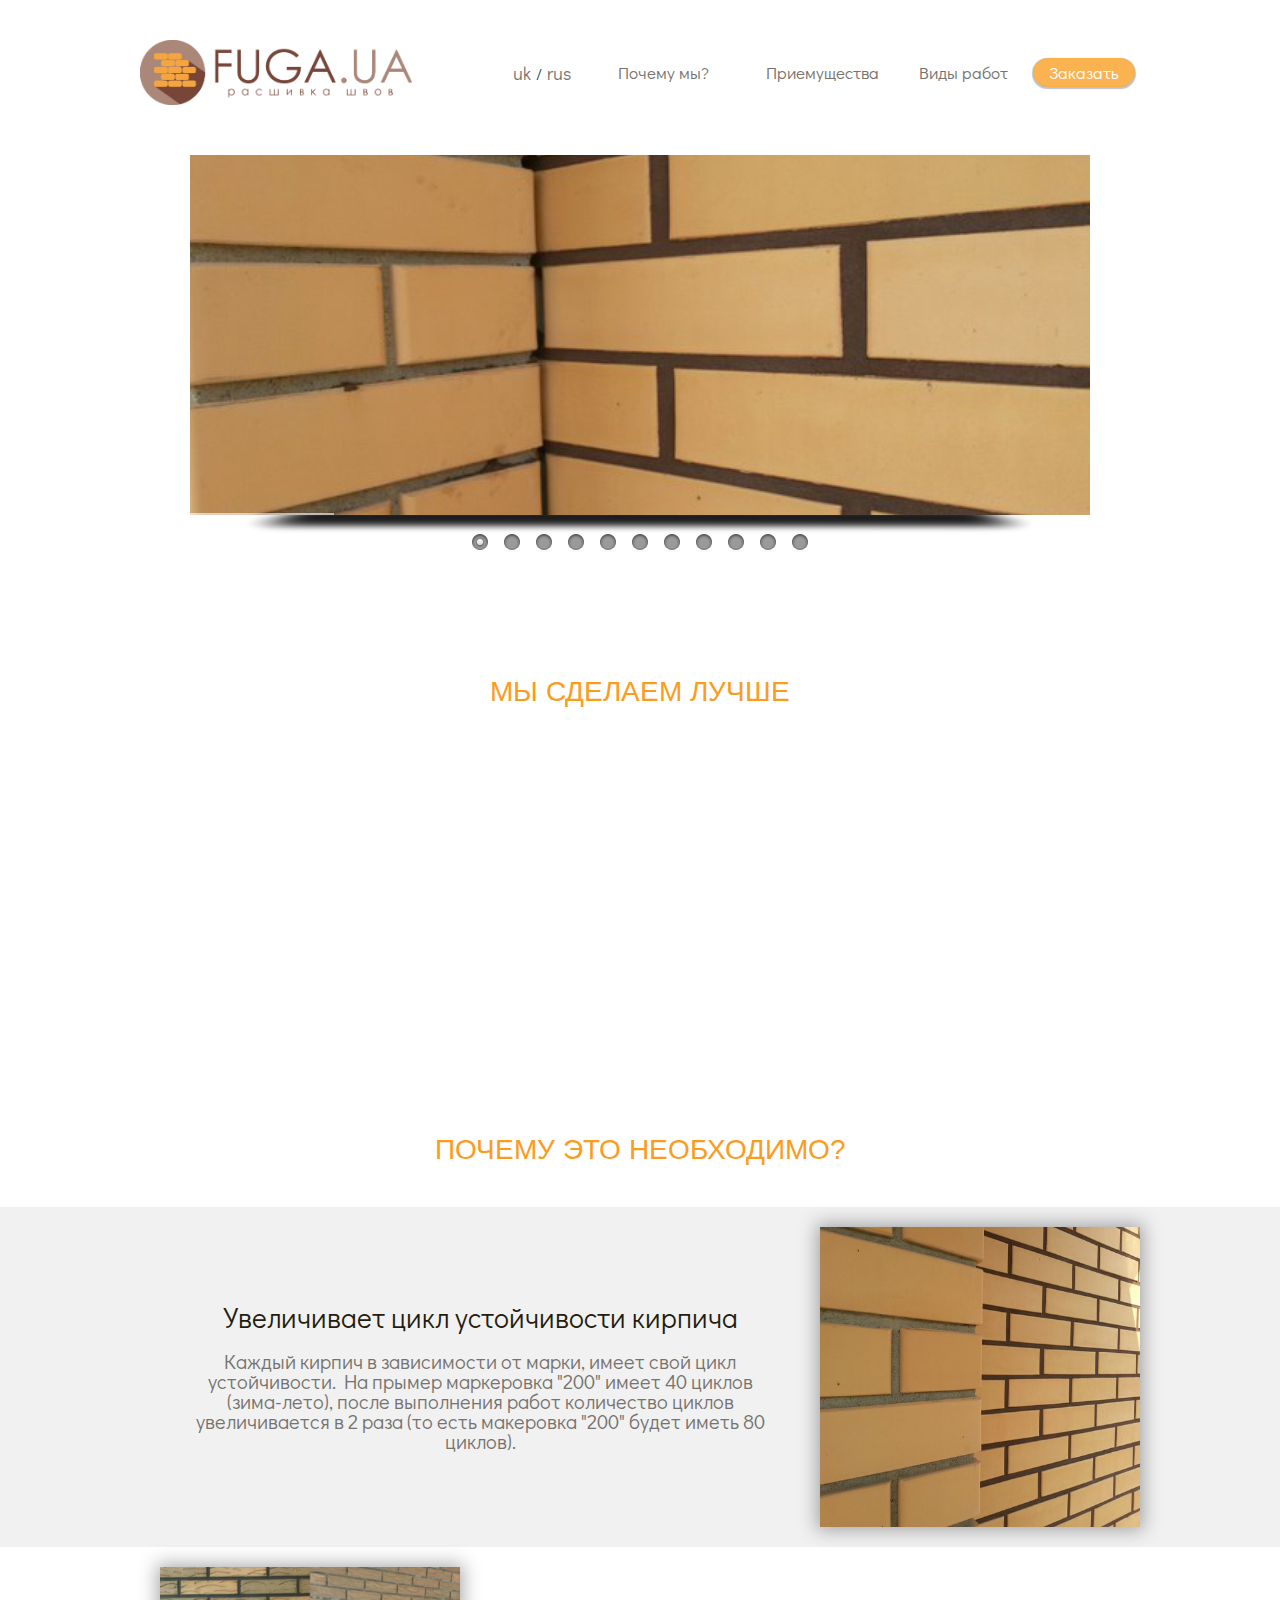
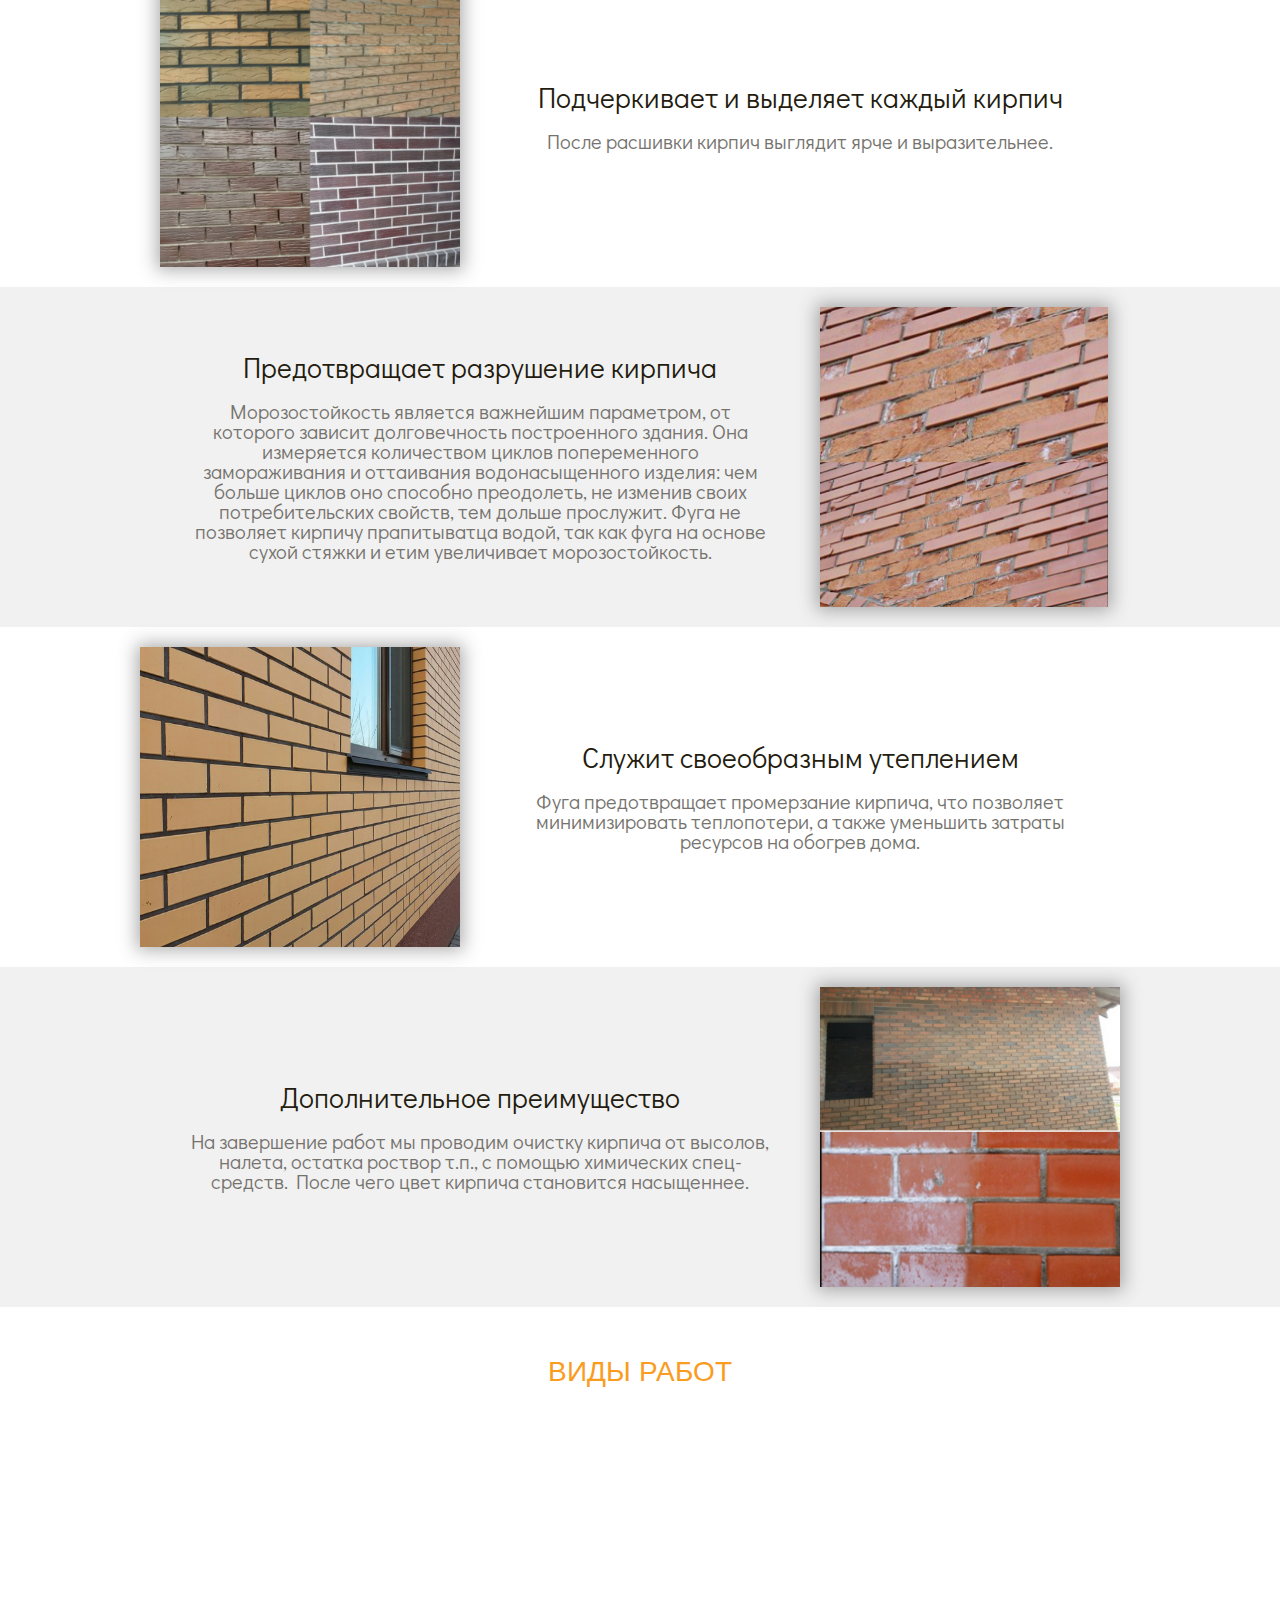
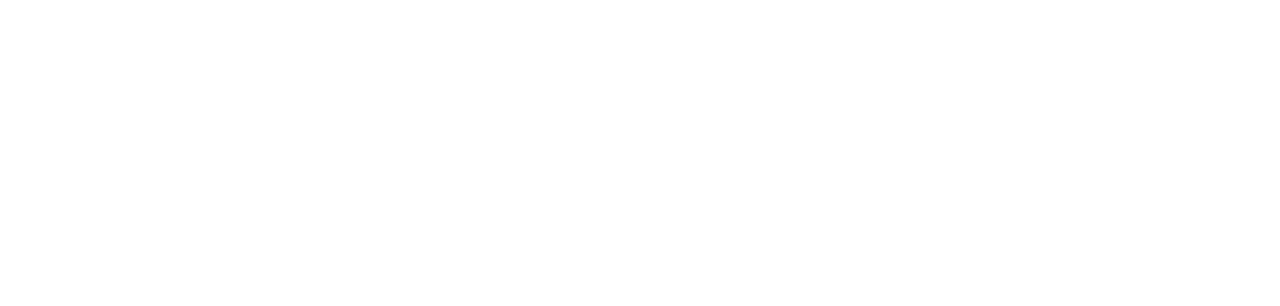
<file: index.html>
<html>
	<head>
		<meta charset="utf-8">
		<meta name="viewport" content="width=device-width, initial-scale=1.0, maximum-scale=1.0, user-scalable=no">
		<link href='https://fonts.googleapis.com/css?family=Arimo:400,700&subset=latin,cyrillic' rel='stylesheet' type='text/css'>
		<link href='https://fonts.googleapis.com/css?family=Didact+Gothic&subset=latin,cyrillic' rel='stylesheet' type='text/css'>
		<link rel="stylesheet" href="css/set2.css">
    <link rel="stylesheet" type="text/css" href="sliderengine/amazingslider-1.css">
		<link rel="stylesheet" href="css/menu.css">
		<link rel="stylesheet" href="css/style.css">

	</head>

	<body>
	<header>
		<div class="multilanguage-collapse flex-box">
			<a href="index-uk.html" class="lang">Українською</a>
			<a href="index.html" class="lang">По Русски</a>
		</div>
		<div class="container flex-box header-nav">
			<div class="nav-logo"><img src="images/fuga.png" height="-1" width="-1" alt=""></div>
			<div class="nav-item multi-language"><a href="index-uk.html">uk</a>/<a href="index.html">rus</a></div>
			<div class="nav-item" style="flex: 3;"><a href="#advantages">Почему мы?</a></div>
			<div class="nav-item"><a href="#func">Приемущества</a></div>
			<div class="nav-item"><a href="#works">Виды работ</a></div>
			<div class="nav-item order"><a class="order-form" href="#">Заказать</a></div>
		</div>
		<nav class="cd-stretchy-nav">
			<a class="cd-nav-trigger" href="#0">
				Menu
				<span aria-hidden="true"></span>
			</a>

			<ul>
				<li>
					<a class="collapse-items" href="#advantages" class="active"><span>Преимущества</span></a>
				</li>
				<li>
					<a class="collapse-items" href="#func"><span>Почему мы?</span></a>
				</li>
				<li>
					<a class="collapse-items" href="#works"><span>Виды работ</span></a>
				</li>
				<li>
					<a class="collapse-items order-form" href="#0"><span>Заказать</span></a>
				</li>
			</ul>

			<span aria-hidden="true" class="stretchy-nav-bg"></span>
		</nav>

	</header>

	<section style="padding-bottom:56px">
		<div class="container">
			<div id="amazingslider-wrapper-1" style="display:block;position:relative;max-width:900px;margin:0px auto 56px;">
		        <div id="amazingslider-1" style="display:block;position:relative;margin:0 auto;">
		            <ul class="amazingslider-slides" style="display:none;">
		                <li><img src="images/slider-images/slider_1.jpg" />
		                </li>
		                <li><img src="images/slider-images/slider_2.jpg" />
		                </li>
		                <li><img src="images/slider-images/slider_3.jpg" />
		                </li>
		                <li><img src="images/slider-images/slider_4.jpg" />
		                </li>
		                <li><img src="images/slider-images/slider_5.jpg" />
		                </li>
		                <li><img src="images/slider-images/slider_6.jpg" />
		                </li>
		                <li><img src="images/slider-images/slider_7.jpg" />
		                </li>
		                <li><img src="images/slider-images/slider_8.jpg" />
		                </li>
		                <li><img src="images/slider-images/slider_9.jpg" />
		                </li>
		                <li><img src="images/slider-images/slider_11.jpg" />
		                </li>
		                <li><img src="images/slider-images/slider_12.jpg" />
		                </li>
		            </ul>
		            <ul class="amazingslider-thumbnails" style="display:none;">
		                <li><img src="images/slider-images/slider_1-tn.jpg" /></li>
		                <li><img src="images/slider-images/slider_2-tn.jpg" /></li>
		                <li><img src="images/slider-images/slider_3-tn.jpg" /></li>
		                <li><img src="images/slider-images/slider_4-tn.jpg" /></li>
		                <li><img src="images/slider-images/slider_5-tn.jpg" /></li>
		                <li><img src="images/slider-images/slider_6-tn.jpg" /></li>
		                <li><img src="images/slider-images/slider_7-tn.jpg" /></li>
		                <li><img src="images/slider-images/slider_8-tn.jpg" /></li>
		                <li><img src="images/slider-images/slider_9-tn.jpg" /></li>
		                <li><img src="images/slider-images/slider_11-tn.jpg" /></li>
		                <li><img src="images/slider-images/slider_12-tn.jpg" /></li>
		            </ul>
		        </div>
		    </div>
		</div>
    </section>

	<section id="advantages">
		<div class="container">
			<div class="title title-orange">Мы сделаем лучше</div>
			<div class="flex-box advantages">
				<div class="advantage-item flex-box"><div class="img"></div><span>Работаем быстро и качественно</span></div>
				<div class="advantage-item flex-box"><div class="img"></div><span>Оставляем после себя чистоту и порядок</span></div>
				<div class="advantage-item flex-box"><div class="img"></div><span>Гарантируем трезвых и ответственных мастеров</span></div>
				<div class="advantage-item flex-box"><div class="img"></div><span>Подбираем любой цвет по желанию заказчика</span></div>
				<div class="advantage-item flex-box"><div class="img"></div><span>Работаем в любом городе Украины а также роботаєм в Европе и в странах СНГ</span></div>
				<div class="advantage-item flex-box"><div class="img"></div><span>Занимаемся расшивкой кирпича, декоративного и природного камня</span></div>
			</div>
		</div>
	</section>

	<section id="func">
		<div class="container">
			<div class="title title-orange">Почему это необходимо?</div>
		</div>

		<div class="bg-gray">
			<div class="container">
				<div class="section-item flex-box">
					<div class="body">
						<div class="title-item">Увеличивает цикл устойчивости кирпича</div>
						<div class="text">Каждый кирпич в зависимости от марки, имеет свой цикл устойчивости. На прымер маркеровка "200" имеет 40 циклов (зима-лето), после выполнения работ количество циклов увеличивается в 2 раза (то есть макеровка "200" будет иметь 80 циклов).</div>
					</div>
					<div class="img"><img src="images/1.jpg"  alt=""></div>

				</div>
			</div>
		</div>

		<div class="reverse">
			<div class="container">
				<div class="section-item flex-box">
					<div class="body">
						<div class="title-item">Подчеркивает и выделяет каждый кирпич</div>
						<div class="text">После расшивки кирпич выглядит ярче и выразительнее.</div>
					</div>
					<div class="img"><img src="images/2.jpg" alt=""></div>
				</div>
			</div>
		</div>
		<div class="bg-gray">
			<div class="container">
				<div class="section-item flex-box">
					<div class="body">
						<div class="title-item">Предотвращает разрушение кирпича</div>
						<div class="text">Морозостойкость является важнейшим параметром, от которого зависит долговечность построенного здания. Она измеряется количеством циклов попеременного замораживания и оттаивания водонасыщенного изделия: чем больше циклов оно способно преодолеть, не изменив своих потребительских свойств, тем дольше прослужит. Фуга не позволяет кирпичу прапитыватца водой, так как фуга на основе сухой стяжки и етим увеличивает морозостойкость.</div>
					</div>
					<div class="img"><img src="images/3.jpg" height="315"  alt=""></div>
				</div>
			</div>
		</div>
		<div class="reverse">
			<div class="container">
				<div class="section-item flex-box">
					<div class="body">
						<div class="title-item">Служит своеобразным утеплением</div>
						<div class="text">Фуга предотвращает промерзание кирпича, что позволяет минимизировать теплопотери, а также уменьшить затраты ресурсов на обогрев дома.</div>
					</div>
					<div class="img"><img src="images/4.jpg"  alt=""></div>
				</div>
			</div>
		</div>

		<div class="bg-gray">
			<div class="container">
				<div class="section-item flex-box">
					<div class="body">
						<div class="title-item">Дополнительное преимущество</div>
						<div class="text">На завершение работ мы проводим очистку кирпича от высолов, налета, остатка роствор т.п., с помощью химических спец-средств. После чего цвет кирпича становится насыщеннее.</div>
					</div>
					<div class="img"><img src="images/5.jpg"  alt=""></div>
				</div>
			</div>
		</div>
	</section>

	<section id="works">
		<div class="container">
			<div class="title title-orange">Виды работ</div>
			<dl class="work-type">
				<dt class="flex-box"><img src="images/arrow-right.png" alt=""><span>Расшивка швов облицовочного кирпича</span></dt>
				<dt class="flex-box"><img src="images/arrow-right.png" alt=""><span>Расшивка швов природного и декоративного камня</span></dt>
				<dt class="flex-box"><img src="images/arrow-right.png" alt=""><span>Очистка кирпича и камня от остатка ростворов и высолов</span></dt>
				<dt class="flex-box"><img src="images/arrow-right.png" alt=""><span>Нанесения лака и гидрофобилилатора</span></dt>
			</dl>
		</div>
	</section>

	<footer>

			<div class="footer-c">
			<div class="container flex-box">
				<div class="f-item"><img src="images/fuga.png" alt=""></div>
				<div class="f-item">
					<p>Контакты:</p>
					<h6><span style="margin-right: 10px">Телефон:</span><a href="tel:+380(50)5510367">+380(50) 5510 367</a>,<br> <a href="tel:+380(93)6694025">+380(93) 6694 025</a></h6>
					<h6><span style="margin-right: 33px">E-mail:</span><a href="mailto:fugue.ukraine@gmail.com">fugue.ukraine@gmail.com</a></h6>
				</div>
				</div>
			</div>

	</footer>

	<div class="modal-hover"></div>
	<div class="modal" id="modalWindowApp">
		<div class="modal-title">Закажите выполнене работ в любом городе</div>
		<div class="work-contact">
			<h6><span style="margin-right: 10px">Телефон:</span><a href="tel:+380(50)5510367">+380(50) 5510 367</a>,<br> <a href="tel:+380(93)6694025">+380(93) 6694 025</a></h6>
			<h6><span style="margin-right: 33px">E-mail:</span><a href="mailto:fugue.ukraine@gmail.com">fugue.ukraine@gmail.com</a></h6>
		</div>
		<button class="modal-btn close" type="reset">отменить</button>

	</div>




	</body>




	<script src="js/jquery.min.js"></script>
	<script src="js/bootstrap.js"></script>
	<script src="js/jquery.smoothscroll.js"></script>
	<script src="js/js.js"></script>
	 <script src="sliderengine/amazingslider.js"></script>
    <script src="sliderengine/initslider-1.js"></script>
	<script src="js/main.js"></script> <!-- Resource jQuery -->




</html>
</file>
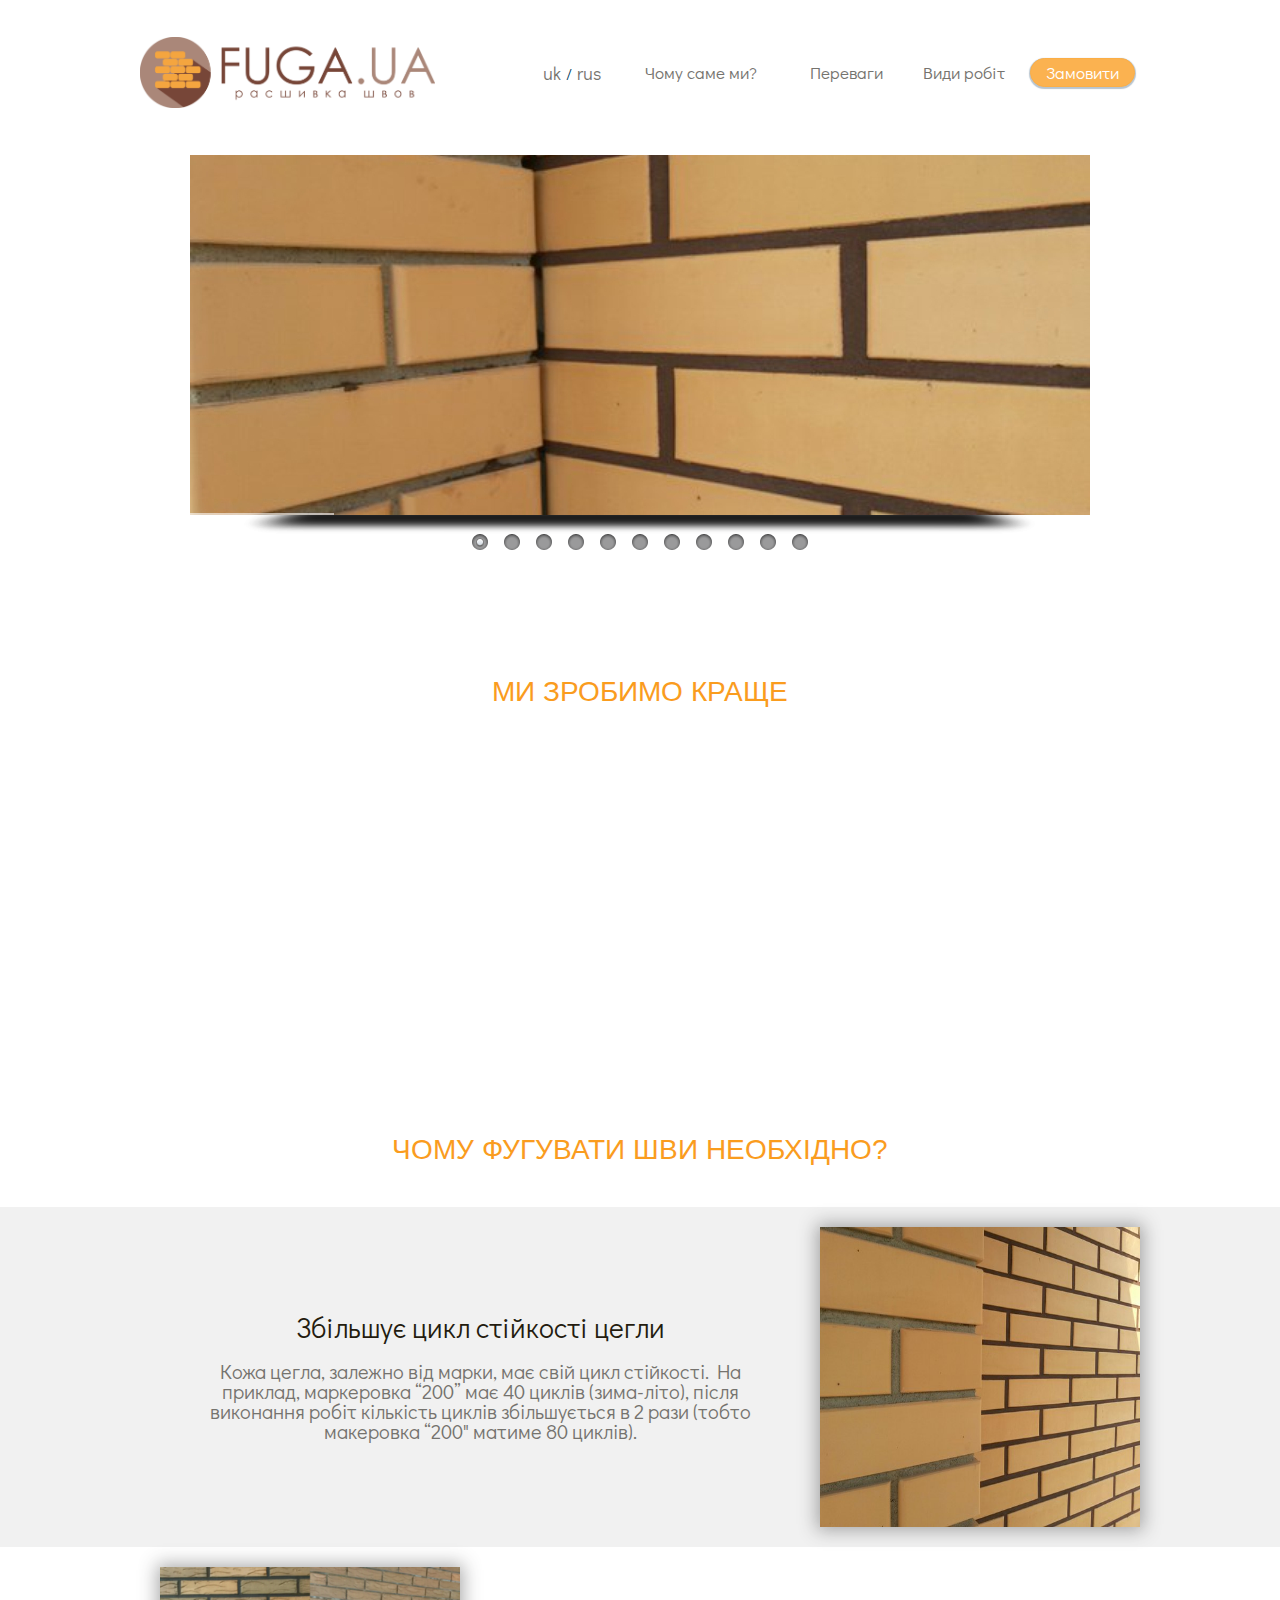
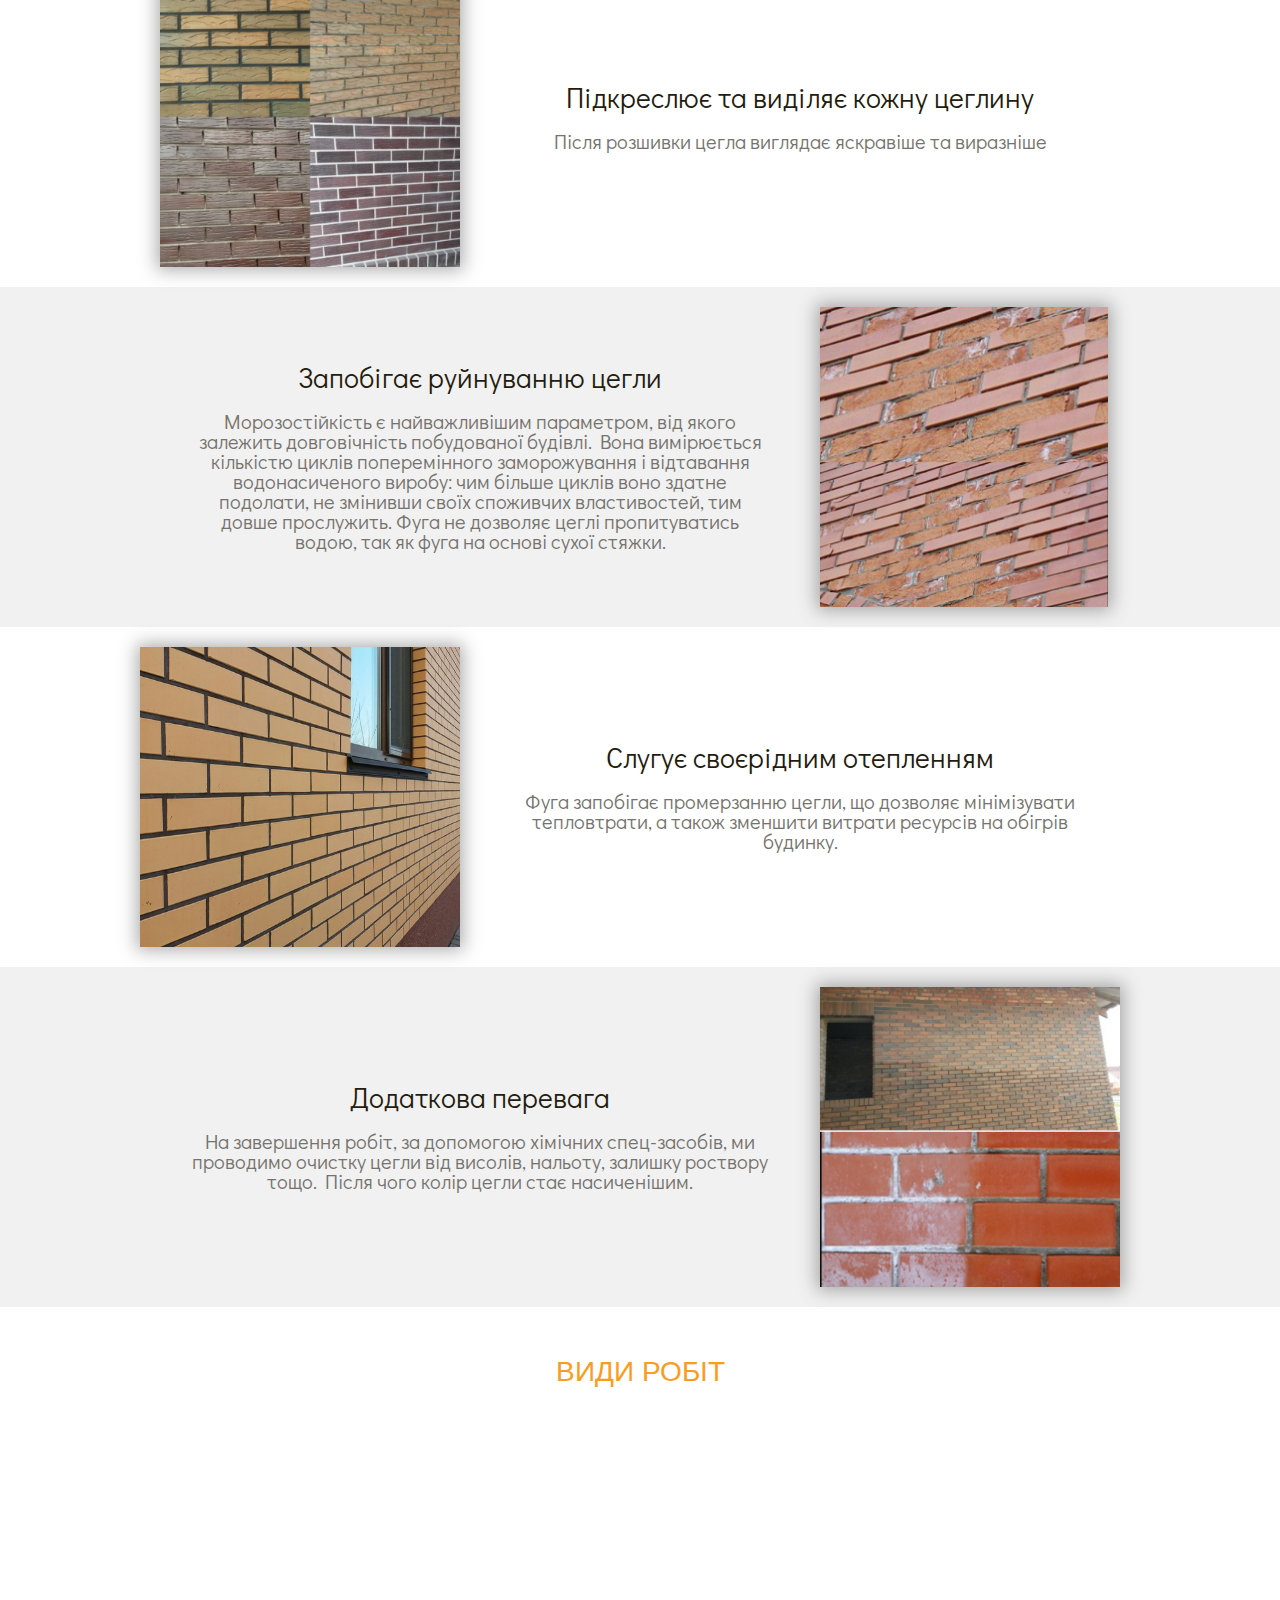
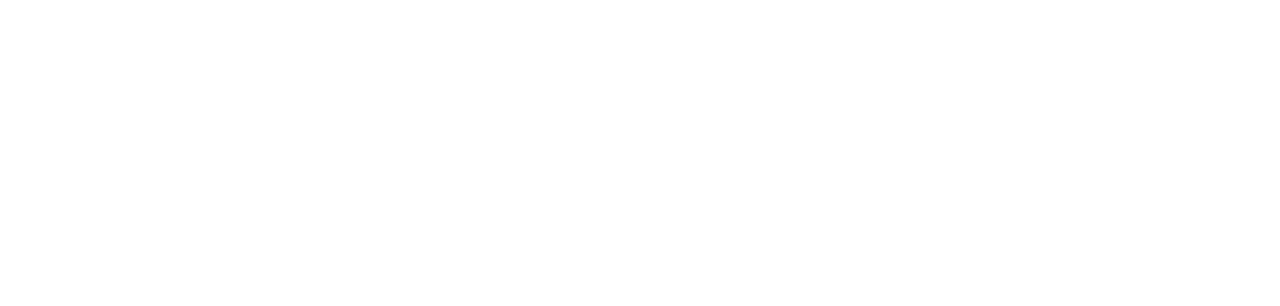
<file: index-uk.html>
<html>
	<head>
		<meta charset="utf-8">
		<meta name="viewport" content="width=device-width, initial-scale=1.0, maximum-scale=1.0, user-scalable=no">
		<link href='https://fonts.googleapis.com/css?family=Arimo:400,700&subset=latin,cyrillic' rel='stylesheet' type='text/css'>
		<link href='https://fonts.googleapis.com/css?family=Didact+Gothic&subset=latin,cyrillic' rel='stylesheet' type='text/css'>
		<link rel="stylesheet" href="css/set2.css">
    <link rel="stylesheet" type="text/css" href="sliderengine/amazingslider-1.css">
		<link rel="stylesheet" href="css/menu.css">
		<link rel="stylesheet" href="css/style.css">

	</head>

	<body>
	<header>
		<div class="multilanguage-collapse flex-box">
			<a href="index-uk.html" class="lang">Українською</a>
			<a href="index.html" class="lang">По Русски</a>
		</div>
		<div class="container flex-box header-nav">
			<div class="nav-logo"><img src="images/fuga.png" height="-1" width="-1" alt=""></div>
			<div class="nav-item multi-language"><a href="index-uk.html">uk</a>/<a href="index.html">rus</a></div>
			<div class="nav-item" style="flex: 3;"><a href="#advantages">Чому саме ми?</a></div>
			<div class="nav-item"><a href="#func">Переваги</a></div>
			<div class="nav-item"><a href="#works">Види робіт</a></div>
			<div class="nav-item order"><a class="order-form" href="#">Замовити</a></div>
		</div>
		<nav class="cd-stretchy-nav">
			<a class="cd-nav-trigger" href="#0">
				<span aria-hidden="true"></span>
			</a>

			<ul>
				<li>
					<a class="collapse-items" href="#advantages" class="active"><span>Переваги</span></a>
				</li>
				<li>
					<a class="collapse-items" href="#func"><span>Чому ми?</span></a>
				</li>
				<li>
					<a class="collapse-items" href="#works"><span>Види робіт</span></a>
				</li>
				<li>
					<a class="collapse-items order-form" href="#0"><span>Замовити</span></a>
				</li>
			</ul>

			<span aria-hidden="true" class="stretchy-nav-bg"></span>
		</nav>

	</header>

	<section style="padding-bottom:56px">
		<div class="container">
			<div id="amazingslider-wrapper-1" style="display:block;position:relative;max-width:900px;margin:0px auto 56px;">
		        <div id="amazingslider-1" style="display:block;position:relative;margin:0 auto;">
		            <ul class="amazingslider-slides" style="display:none;">
		                <li><img src="images/slider-images/slider_1.jpg" />
		                </li>
		                <li><img src="images/slider-images/slider_2.jpg" />
		                </li>
		                <li><img src="images/slider-images/slider_3.jpg" />
		                </li>
		                <li><img src="images/slider-images/slider_4.jpg" />
		                </li>
		                <li><img src="images/slider-images/slider_5.jpg" />
		                </li>
		                <li><img src="images/slider-images/slider_6.jpg" />
		                </li>
		                <li><img src="images/slider-images/slider_7.jpg" />
		                </li>
		                <li><img src="images/slider-images/slider_8.jpg" />
		                </li>
		                <li><img src="images/slider-images/slider_9.jpg" />
		                </li>
		                <li><img src="images/slider-images/slider_11.jpg" />
		                </li>
		                <li><img src="images/slider-images/slider_12.jpg" />
		                </li>
		            </ul>
		            <ul class="amazingslider-thumbnails" style="display:none;">
		                <li><img src="images/slider-images/slider_1-tn.jpg" /></li>
		                <li><img src="images/slider-images/slider_2-tn.jpg" /></li>
		                <li><img src="images/slider-images/slider_3-tn.jpg" /></li>
		                <li><img src="images/slider-images/slider_4-tn.jpg" /></li>
		                <li><img src="images/slider-images/slider_5-tn.jpg" /></li>
		                <li><img src="images/slider-images/slider_6-tn.jpg" /></li>
		                <li><img src="images/slider-images/slider_7-tn.jpg" /></li>
		                <li><img src="images/slider-images/slider_8-tn.jpg" /></li>
		                <li><img src="images/slider-images/slider_9-tn.jpg" /></li>
		                <li><img src="images/slider-images/slider_11-tn.jpg" /></li>
		                <li><img src="images/slider-images/slider_12-tn.jpg" /></li>
		            </ul>
		        </div>
		    </div>
		</div>
  </section>

	<section id="advantages">
		<div class="container">
			<div class="title title-orange">Ми зробимо краще</div>
			<div class="flex-box advantages">
				<div class="advantage-item flex-box"><div class="img"></div><span>Працюємо швидко та якісно</span></div>
				<div class="advantage-item flex-box"><div class="img"></div><span>Залишаємо після себе чистоту та порядок</span></div>
				<div class="advantage-item flex-box"><div class="img"></div><span>Гарантуємо тверезих та відповідальних майстрів</span></div>
				<div class="advantage-item flex-box"><div class="img"></div><span>Підбираємо будь-який колір, по бажанню замовника</span></div>
				<div class="advantage-item flex-box"><div class="img"></div><span>Працюємо у будь-якому місті України, Європи та країн СНГ</span></div>
				<div class="advantage-item flex-box"><div class="img"></div><span>Займаємось розшивкою декоративного та природнього каменю</span></div>
			</div>
		</div>
	</section>

	<section id="func">
		<div class="container">
			<div class="title title-orange">Чому фугувати шви необхідно?</div>
		</div>

		<div class="bg-gray">
			<div class="container">
				<div class="section-item flex-box">
					<div class="body">
						<div class="title-item">Збільшує цикл стійкості цегли</div>
						<div class="text">	Кожа цегла, залежно від марки, має свій цикл стійкості. На приклад, маркеровка “200” має 40 циклів (зима-літо), після виконання робіт кількість циклів збільшується в 2 рази (тобто макеровка “200" матиме 80 циклів).</div>
					</div>
					<div class="img"><img src="images/1.jpg"  alt=""></div>

				</div>
			</div>
		</div>

		<div class="reverse">
			<div class="container">
				<div class="section-item flex-box">
					<div class="body">
						<div class="title-item">Підкреслює та виділяє кожну цеглину</div>
						<div class="text">Після розшивки цегла виглядає яскравіше та виразніше</div>
					</div>
					<div class="img"><img src="images/2.jpg" alt=""></div>
				</div>
			</div>
		</div>
		<div class="bg-gray">
			<div class="container">
				<div class="section-item flex-box">
					<div class="body">
						<div class="title-item">Запобігає руйнуванню цегли</div>
						<div class="text">Морозостійкість є найважливішим параметром, від якого залежить довговічність побудованої будівлі. Вона вимірюється кількістю циклів 			поперемінного заморожування і відтавання водонасиченого виробу: чим більше циклів воно здатне подолати, не змінивши своїх споживчих 		властивостей, тим довше прослужить. Фуга не дозволяє цеглі пропитуватись водою, так як фуга на основі сухої стяжки.</div>
					</div>
					<div class="img"><img src="images/3.jpg" height="315"  alt=""></div>
				</div>
			</div>
		</div>
		<div class="reverse">
			<div class="container">
				<div class="section-item flex-box">
					<div class="body">
						<div class="title-item">Слугує своєрідним отепленням</div>
						<div class="text">Фуга запобігає промерзанню цегли, що дозволяє мінімізувати тепловтрати, а також зменшити витрати ресурсів на обігрів будинку.</div>
					</div>
					<div class="img"><img src="images/4.jpg"  alt=""></div>
				</div>
			</div>
		</div>

		<div class="bg-gray">
			<div class="container">
				<div class="section-item flex-box">
					<div class="body">
						<div class="title-item">Додаткова перевага</div>
						<div class="text">На завершення робіт, за допомогою хімічних спец-засобів, ми проводимо очистку цегли від висолів, нальоту, залишку роствору тощо. Після чого колір цегли стає насиченішим.</div>
					</div>
					<div class="img"><img src="images/5.jpg"  alt=""></div>
				</div>
			</div>
		</div>
	</section>

	<section id="works">
		<div class="container">
			<div class="title title-orange">Види робіт</div>
			<dl class="work-type">
				<dt class="flex-box"><img src="images/arrow-right.png" alt=""><span>Розшивка швів облицювальної цегли</span></dt>
				<dt class="flex-box"><img src="images/arrow-right.png" alt=""><span>Розшивка швів природнього та декоративного каменю</span></dt>
				<dt class="flex-box"><img src="images/arrow-right.png" alt=""><span>Очистка цели та каменю від залишку розчину та висолів</span></dt>
				<dt class="flex-box"><img src="images/arrow-right.png" alt=""><span>Нанесення лаку та гідрообу</span></dt>
			</dl>
		</div>
	</section>

	<footer>

			<div class="footer-c">
			<div class="container flex-box">
				<div class="f-item"><img src="images/fuga.png" alt=""></div>
				<div class="f-item">
					<p>Контакти:</p>
					<h6><span style="margin-right: 10px">Телефон:</span><a href="tel:+380(50)5510367">+380(50) 5510 367</a>, <br> <a href="tel:+380(93)6694025">+380(93) 6694 025</a></h6>
					<h6><span style="margin-right: 33px">E-mail:</span><a href="mailto:fugue.ukraine@gmail.com">fugue.ukraine@gmail.com</a></h6>
				</div>
				</div>
			</div>

	</footer>

	<div class="modal-hover"></div>
	<div class="modal" id="modalWindowApp">
		<div class="modal-title">Замовте виконання робіт у будь-якому місті</div>
		<div class="work-contact">
			<h6><span style="margin-right: 10px">Телефон:</span><a href="tel:+380(50)5510367">+380(50) 5510 367</a>,<br> <a href="tel:+380(93)6694025">+380(93) 6694 025</a></h6>
			<h6><span style="margin-right: 33px">E-mail:</span><a href="mailto:fugue.ukraine@gmail.com">fugue.ukraine@gmail.com</a></h6>
		</div>
		<button class="modal-btn close" type="reset">скасувати</button>

	</div>




	</body>




	<script src="js/jquery.min.js"></script>
	<script src="js/bootstrap.js"></script>
	<script src="js/jquery.smoothscroll.js"></script>
	<script src="js/js.js"></script>
	 <script src="sliderengine/amazingslider.js"></script>
    <script src="sliderengine/initslider-1.js"></script>
	<script src="js/main.js"></script> <!-- Resource jQuery -->




</html>
</file>
<file: css/set2.css>
.input {
	position: relative;
	z-index: 1;
	display: inline-block;
	margin: 1em;
	max-width: 350px;
	width: calc(100% - 2em);
	vertical-align: top;
}

.input__field {
	position: relative;
	display: block;
	float: right;
	padding: 0.8em;
	width: 60%;
	border: none;
	border-radius: 0;
	background: #f0f0f0;
	color: #aaa;
	font-weight: 400;
	font-family: "Avenir Next", "Helvetica Neue", Helvetica, Arial, sans-serif;
	-webkit-appearance: none; /* for box shadows to show on iOS */
}

.input__field:focus {
	outline: none;
}

.input__label {
	display: inline-block;
	float: right;
	padding: 0 1em;
	width: 40%;
	color: #696969;
	font-weight: bold;
	font-size: 70.25%;
	-webkit-font-smoothing: antialiased;
    -moz-osx-font-smoothing: grayscale;
	-webkit-touch-callout: none;
	-webkit-user-select: none;
	-khtml-user-select: none;
	-moz-user-select: none;
	-ms-user-select: none;
	user-select: none;
}

.input__label-content {
	position: relative;
	display: block;
	padding: 1.6em 0;
	width: 100%;
}

.graphic {
	position: absolute;
	top: 0;
	left: 0;
	fill: none;
}

.icon {
	color: #ddd;
	font-size: 150%;
}

/* Individual styles */

/* Manami */
.input--manami {
	overflow: hidden;
}

.input__field--manami {
	width: 100%;
	background: transparent;
	padding: 0.5em;
	margin-bottom: 2em;
	color: #f9f7f6;
	z-index: 100;
	opacity: 0;
}

.input__label--manami {
	width: 100%;
	position: absolute;
	text-align: left;
	padding: 0.5em 0;
	pointer-events: none;
	font-size: 1em;
}

.input__label--manami::before,
.input__label--manami::after {
	content: '';
	position: absolute;
	width: 100%;
	left: 0;
}

.input__label--manami::before {
	height: 100%;
	background: #A8A8A8;
	top: 0;
	-webkit-transform: translate3d(0, -100%, 0);
	transform: translate3d(0, -100%, 0);
	-webkit-transition: -webkit-transform 0.2s;
	transition: transform 0.2s;
}

.input__label--manami::after {
	height: 2px;
	background: #A8A8A8;
	top: 100%;
	-webkit-transition: opacity 0.2s;
	transition: opacity 0.2s;
}

.input__label-content--manami {
	padding: 0;
	-webkit-transform-origin: 0 0;
	transform-origin: 0 0;
	-webkit-transition: -webkit-transform 0.2s, color 0.2s;
	transition: transform 0.2s, color 0.2s;
}

.input__field--manami:focus,
.input--filled .input__field--manami {
	opacity: 1;
	-webkit-transition: opacity 0s 0.2s;
	transition: opacity 0s 0.2s;
}

.input__label--manami::before,
.input__label--manami::after,
.input__label-content--manami,
.input__field--manami:focus,
.input--filled .input__field--manami {
	-webkit-transition-timing-function: cubic-bezier(0, 0.25, 0.5, 1);
	transition-timing-function: cubic-bezier(0, 0.25, 0.5, 1);
}

.input__field--manami:focus + .input__label--manami::before,
.input--filled .input__label--manami::before {
	-webkit-transform: translate3d(0, 0, 0);
	transform: translate3d(0, 0, 0);
}

.input__field--manami:focus + .input__label--manami::after,
.input--filled .input__label--manami::after {
	opacity: 0;
}

.input__field--manami:focus + .input__label--manami .input__label-content--manami,
.input--filled .input__label--manami .input__label-content--manami {
	color: #cbc4c6;
	-webkit-transform: translate3d(0, 2.1em, 0) scale3d(0.65, 0.65, 1);
	transform: translate3d(0, 2.1em, 0) scale3d(0.65, 0.65, 1);
}

/* Nariko */
.input--nariko {
	overflow: hidden;
	padding-top: 2em;
}

.input__field--nariko {
	width: 100%;
	background: transparent;
	opacity: 0;
	padding: 0.35em;
	z-index: 100;
	color: #f18292;
}

.input__label--nariko {
	width: 100%;
	bottom: 0;
	position: absolute;
	pointer-events: none;
	text-align: left;
	color: #8E9191;
	padding: 0 0.5em;
}

.input__label--nariko::before {
	content: '';
	position: absolute;
	width: 100%;
	height: 4em;
	top: 100%;
	left: 0;
	background: #fff;
	border-top: 4px solid #9B9F9F;
	-webkit-transform: translate3d(0, -3px, 0);
	transform: translate3d(0, -3px, 0);
	-webkit-transition: -webkit-transform 0.4s;
	transition: transform 0.4s;
	-webkit-transition-timing-function: cubic-bezier(0.7, 0, 0.3, 1);
	transition-timing-function: cubic-bezier(0.7, 0, 0.3, 1);
}

.input__label-content--nariko {
	padding: 0.5em 0;
	-webkit-transform-origin: 0% 100%;
	transform-origin: 0% 100%;
	-webkit-transition: -webkit-transform 0.4s, color 0.4s;
	transition: transform 0.4s, color 0.4s;
	-webkit-transition-timing-function: cubic-bezier(0.7, 0, 0.3, 1);
	transition-timing-function: cubic-bezier(0.7, 0, 0.3, 1);
}

.input__field--nariko:focus,
.input--filled .input__field--nariko {
	cursor: text;
	opacity: 1;
	-webkit-transition: opacity 0s 0.4s;
	transition: opacity 0s 0.4s;
} 

.input__field--nariko:focus + .input__label--nariko::before,
.input--filled .input__label--nariko::before {
	-webkit-transition-delay: 0.05s;
	transition-delay: 0.05s;
	-webkit-transform: translate3d(0, -3.3em, 0);
	transform: translate3d(0, -3.3em, 0);
}

.input__field--nariko:focus + .input__label--nariko .input__label-content--nariko,
.input--filled .input__label-content--nariko {
	color: #6B6E6E;
	-webkit-transform: translate3d(0, -3.3em, 0) scale3d(0.81, 0.81, 1);
	transform: translate3d(0, -3.3em, 0) scale3d(0.81, 0.81, 1);
}

/* Nao */
.input--nao {
	overflow: hidden;
	padding-top: 1em;
}

.input__field--nao {
	padding: 0.5em 0em 0.25em;
	width: 100%;
	background: transparent;
	color: #9da8b2;
	font-size: 1.25em;
}

.input__label--nao {
	position: absolute;
	top: 0.95em;
	font-size: 0.85em;
	left: 0;
	display: block;
	width: 100%;
	text-align: left;
	padding: 0em;
	pointer-events: none;
	-webkit-transform-origin: 0 0;
	transform-origin: 0 0;
	-webkit-transition: -webkit-transform 0.2s 0.15s, color 1s;
	transition: transform 0.2s 0.15s, color 1s;
	-webkit-transition-timing-function: ease-out;
	transition-timing-function: ease-out;
}

.graphic--nao {
	stroke: #92989e;
	pointer-events: none;
	-webkit-transition: -webkit-transform 0.7s, stroke 0.7s;
	transition: transform 0.7s, stroke 0.7s;
	-webkit-transition-timing-function: cubic-bezier(0, 0.25, 0.5, 1);
	transition-timing-function: cubic-bezier(0, 0.25, 0.5, 1);
} 

.input__field--nao:focus + .input__label--nao,
.input--filled .input__label--nao {
	color: #333;
	-webkit-transform: translate3d(0, -1.25em, 0) scale3d(0.75, 0.75, 1);
	transform: translate3d(0, -1.25em, 0) scale3d(0.75, 0.75, 1);
}

.input__field--nao:focus ~ .graphic--nao,
.input--filled .graphic--nao {
	stroke: #333;
	-webkit-transform: translate3d(-66.6%, 0, 0);
	transform: translate3d(-66.6%, 0, 0);
}

/* Shoko */
.input--shoko {
	overflow: hidden;
	padding-bottom: 2.5em;
}

.input__field--shoko {
	padding: 0;
	margin-top: 1.2em;
	width: 100%;
	background: transparent;
	color: #fff;
	font-size: 1.55em;
}

.input__label--shoko {
	position: absolute;
	top: 2em;
	left: 0;
	display: block;
	width: 100%;
	text-align: left;
	padding: 0em;
	text-transform: uppercase;
	letter-spacing: 1px;
	color: #A09C9C;
	pointer-events: none;
	-webkit-transform-origin: 0 0;
	transform-origin: 0 0;
	-webkit-transition: -webkit-transform 0.2s 0.1s, color 0.3s;
	transition: transform 0.2s 0.1s, color 0.3s;
	-webkit-transition-timing-function: ease-out;
	transition-timing-function: ease-out;
}

.graphic--shoko {
	stroke: #A09C9C;
	pointer-events: none;
	stroke-width: 2px;
	top: 1.25em;
	bottom: 0px;
	height: 3.275em;
	-webkit-transition: -webkit-transform 0.7s, stroke 0.7s;
	transition: transform 0.7s, stroke 0.7s;
	-webkit-transition-timing-function: cubic-bezier(0, 0.25, 0.5, 1);
	transition-timing-function: cubic-bezier(0, 0.25, 0.5, 1);
} 

.input__field--shoko:focus + .input__label--shoko,
.input--filled .input__label--shoko {
	color: #A58282;
	-webkit-transform: translate3d(0, 3.5em, 0) scale3d(0.85, 0.85, 1);
	transform: translate3d(0, 3.5em, 0) scale3d(0.85, 0.85, 1);
}

.input__field--shoko:focus ~ .graphic--shoko,
.input--filled .graphic--shoko {
	stroke: #A58282;
	-webkit-transform: translate3d(-66.6%, 0, 0);
	transform: translate3d(-66.6%, 0, 0);
}

/* Yoshiko */
.input__field--yoshiko {
	width: 100%;
	background-color: #d0d1d0;
	border: 2px solid transparent;
	-webkit-transition: background-color 0.25s, border-color 0.25s;
	transition: background-color 0.25s, border-color 0.25s;
}

.input__label--yoshiko {
	width: 100%;
	text-align: left;
	position: absolute;
	bottom: 100%;
	pointer-events: none;
	overflow: hidden;
	padding: 0 1.25em;
	-webkit-transform: translate3d(0, 3em, 0);
	transform: translate3d(0, 3em, 0);
	-webkit-transition: -webkit-transform 0.25s;
	transition: transform 0.25s ;
	-webkit-transition-timing-function: ease-in-out;
	transition-timing-function: ease-in-out;
}

.input__label-content--yoshiko {
	color: #8B8C8B;
	padding: 0.25em 0;
	-webkit-transition: -webkit-transform 0.25s;
	transition: transform 0.25s;
	-webkit-transition-timing-function: ease-in-out;
	transition-timing-function: ease-in-out;
}

.input__label-content--yoshiko::after {
	content: attr(data-content);
	position: absolute;
	font-weight: 800;
	bottom: 100%;
	left: 0;
	height: 100%;
	width: 100%;
	color: #a3d39c;
	padding: 0.25em 0;
	text-transform: uppercase;
	letter-spacing: 1px;
	font-size: 0.85em;
}

.input__field--yoshiko:focus + .input__label--yoshiko,
.input--filled .input__label--yoshiko {
	-webkit-transform: translate3d(0, 0, 0);
	transform: translate3d(0, 0, 0);
}

.input__field--yoshiko:focus + .input__label--yoshiko .input__label-content--yoshiko,
.input--filled .input__label-content--yoshiko {
	-webkit-transform: translate3d(0, 100%, 0);
	transform: translate3d(0, 100%, 0);
}

.input__field--yoshiko:focus + .input__field--yoshiko,
.input--filled .input__field--yoshiko {
	background-color: transparent;
	border-color: #a3d39c;
}

/* Chisato */

.input--chisato {
	padding-top: 1em;
}

.input__field--chisato {
	width: 100%;
	padding: 0.8em 0.5em;
	background: transparent;
	border: 2px solid;
	color: #b5b5b5;
	-webkit-transition: border-color 0.25s;
	transition: border-color 0.25s;
}

.input__label--chisato {
	width: 100%;
	position: absolute;
	top: 0;
	text-align: left;
	overflow: hidden;
	padding: 0;
	pointer-events: none;
	-webkit-transform: translate3d(0, 3em, 0);
	transform: translate3d(0, 3em, 0);
}

.input__label-content--chisato {
	padding: 0 1em;
	font-weight: 400;
	color: #b5b5b5;
}

.input__label-content--chisato::after {
	content: attr(data-content);
	position: absolute;
	top: -200%;
	left: 0;
	color: #da6484;
	font-weight: 800;
}

.input__field--chisato:focus,
.input--filled .input__field--chisato {
	border-color: #da6484;
}

.input__field--chisato:focus + .input__label--chisato,
.input--filled .input__label--chisato {
	-webkit-animation: anim-chisato-1 0.25s forwards;
	animation: anim-chisato-1 0.25s forwards;
}

.input__field--chisato:focus + .input__label--chisato .input__label-content--chisato,
.input--filled .input__label-content--chisato {
	-webkit-animation: anim-chisato-2 0.25s forwards ease-in;
	animation: anim-chisato-2 0.25s forwards ease-in;
}

@-webkit-keyframes anim-chisato-1 {
	0%, 70% {
		-webkit-transform: translate3d(0, 3em, 0);
		transform: translate3d(0, 3em, 0);
	}
	71%, 100% {
		-webkit-transform: translate3d(0, 0, 0);
		transform: translate3d(0, 0, 0);
	}
}

@-webkit-keyframes anim-chisato-2 {
	0% {
		-webkit-transform: translate3d(0, 0, 0);
		transform: translate3d(0, 0, 0);
	}
	70%, 71% {
		-webkit-transform: translate3d(0, 125%, 0);
		transform: translate3d(0, 125%, 0);
		opacity: 0;
		-webkit-animation-timing-function: ease-out;
	}
	100% {
		color: transparent;
		-webkit-transform: translate3d(0, 200%, 0);
		transform: translate3d(0, 200%, 0);
	}
}

@keyframes anim-chisato-1 {
	0%, 70% {
		-webkit-transform: translate3d(0, 3em, 0);
		transform: translate3d(0, 3em, 0);
	}
	71%, 100% {
		-webkit-transform: translate3d(0, 0, 0);
		transform: translate3d(0, 0, 0);
	}
}

@keyframes anim-chisato-2 {
	0% {
		-webkit-transform: translate3d(0, 0, 0);
		transform: translate3d(0, 0, 0);
	}
	70%, 71% {
		-webkit-transform: translate3d(0, 125%, 0);
		transform: translate3d(0, 125%, 0);
		opacity: 0;
		-webkit-animation-timing-function: ease-out;
	}
	100% {
		color: transparent;
		-webkit-transform: translate3d(0, 200%, 0);
		transform: translate3d(0, 200%, 0);
	}
}

/* Kozakura */
.input--kozakura {
	overflow: hidden;
	padding-bottom: 1em;
}

.input__field--kozakura {
	padding: 0.25em 0.5em;
	margin-top: 1.25em;
	width: 100%;
	background: transparent;
	color: #2F3238;
	font-size: 1.55em;
	opacity: 0;
}

.input__label--kozakura {
	width: 100%;
	text-align: left;
	position: absolute;
	top: 1em;
	pointer-events: none;
	overflow: hidden;
	padding: 0 0.25em;
	-webkit-transform: translate3d(1em, 2.75em, 0);
	transform: translate3d(1em, 2.75em, 0);
	-webkit-transition: -webkit-transform 0.3s;
	transition: transform 0.3s;
}

.input__label-content--kozakura {
	color: #A4A5A6;
	padding: 0.4em 0 0.25em;
	-webkit-transition: -webkit-transform 0.3s;
	transition: transform 0.3s;
}

.input__label-content--kozakura::after {
	content: attr(data-content);
	position: absolute;
	font-weight: 800;
	top: 100%;
	left: 0;
	height: 100%;
	width: 100%;
	color: #fff;
	padding: 0.25em 0;
	text-transform: uppercase;
	letter-spacing: 1px;
	font-size: 0.85em;
}

.graphic--kozakura {
	fill: #494E57;
	pointer-events: none;
	top: 1em;
	bottom: 0px;
	height: 4.5em;
	z-index: -1;
	-webkit-transition: -webkit-transform 0.7s, fill 0.7s;
	transition: transform 0.7s, fill 0.7s;
	-webkit-transition-timing-function: cubic-bezier(0, 0.25, 0.5, 1);
	transition-timing-function: cubic-bezier(0, 0.25, 0.5, 1);
} 

.input__field--kozakura:focus,
.input--filled .input__field--kozakura {
	-webkit-transition: opacity 0s 0.35s;
	transition: opacity 0s 0.35s;
	opacity: 1;
}

.input__field--kozakura:focus + .input__label--kozakura,
.input--filled .input__label--kozakura {
	-webkit-transition-delay: 0.15s;
	transition-delay: 0.15s;
	-webkit-transform: translate3d(0, 0, 0);
	transform: translate3d(0, 0, 0);
}

.input__field--kozakura:focus + .input__label--kozakura .input__label-content--kozakura,
.input--filled .input__label-content--kozakura {
	-webkit-transition-delay: 0.15s;
	transition-delay: 0.15s;
	-webkit-transform: translate3d(0, -100%, 0);
	transform: translate3d(0, -100%, 0);
}

.input__field--kozakura:focus ~ .graphic--kozakura,
.input--filled .graphic--kozakura {
	fill: #fff;
	-webkit-transform: translate3d(-66.6%, 0, 0);
	transform: translate3d(-66.6%, 0, 0);
}

/* Makiko */
.input--makiko {
	overflow: hidden;
	background: #CBCBCB;
}

.input__field--makiko {
	width: 100%;
	background: transparent;
	color: #797693;
	z-index: 10;
	font-weight: 500;
}

.input__label--makiko {
	position: absolute;
	width: 100%;
	text-align: left;
	pointer-events: none;
	color: #fff;
}

.input__label--makiko::before {
	content: '';
	position: absolute;
	width: 30px;
	height: 30px;
	top: 45%;
	left: 20px;
	background: url(../img/search.svg) no-repeat center center;
	background-size: 100%;
	-webkit-transition: -webkit-transform 0.4s cubic-bezier(0.7,0,0.3,1);
	transition: transform 0.4s cubic-bezier(0.7,0,0.3,1);
}

.input__label-content--makiko {
	display: block;
	padding: 1.5em 0 0 2.75em;
	-webkit-transition: -webkit-transform 0.4s cubic-bezier(0.7,0,0.3,1);
	transition: transform 0.4s cubic-bezier(0.7,0,0.3,1);
}

.input__field--makiko:focus + .input__label--makiko::before,
.input--filled .input__label--makiko::before {
	-webkit-transform: scale3d(38, 38, 1);
	transform: scale3d(38, 38, 1);
}

/* Sae */
.input--sae {
	overflow: hidden;
	width: 200px;
	margin: 0 2em 2em;
}

.input__field--sae {
	background: transparent;
	width: 100%;
	color: #fff;
	padding: 1em 0 0.5em;
	font-weight: 500;
}

.input__label--sae {
	position: absolute;
	width: 100%;
	text-align: left;
	color: #7771ab;
	padding: 0;
	height: 100%;
	pointer-events: none;
}

.input__label--sae::after {
	content: '';
	position: absolute;
	width: 100%;
	height: 2px;
	background: #fff;
	bottom: 0;
	-webkit-transform: translate3d(100%, 0, 0);
	transform: translate3d(100%, 0, 0);
	-webkit-transition: -webkit-transform 0.3s;
	transition: transform 0.3s;
}

.icon--sae {
	position: absolute;
	bottom: 0;
	font-size: 1em;
	opacity: 0.5;
	left: -30px;
	color: #fff;
	pointer-events: none;
	-webkit-transform: translate3d(205px, 0, 0);
	transform: translate3d(205px, 0, 0);
	-webkit-transition: -webkit-transform 0.3s;
	transition: transform 0.3s;
}

.input__label-content--sae {
	padding: 0;
	font-size: 18px;
	display: inline-block;
	vertical-align: bottom;
	-webkit-transform-origin: 0 0;
	transform-origin: 0 0;
	-webkit-transform: translate3d(0, 50px, 0);
	transform: translate3d(0, 50px, 0);
	-webkit-transition: -webkit-transform 0.3s;
	transition: transform 0.3s;
}

.input__field--sae:focus + .input__label--sae .input__label-content--sae,
.input--filled .input__label-content--sae {
	-webkit-transform: translate3d(0, 0, 0) scale3d(0.7, 0.7, 1);
	transform: translate3d(0, 0, 0) scale3d(0.7, 0.7, 1);
}

.input__field--sae:focus + .input__label--sae::after,
.input--filled .input__label--sae::after {
	-webkit-transform: translate3d(0, 0, 0);
	transform: translate3d(0, 0, 0);
}

.input__field--sae:focus + .input__label--sae .icon--sae,
.input--filled .icon--sae {
	-webkit-transition-delay: 0.01s;
	transition-delay: 0.01s;
	-webkit-transform: translate3d(0, 0, 0) rotate3d(0, 0, 1, -90deg);
	transform: translate3d(0, 0, 0) rotate3d(0, 0, 1, -90deg);
}

/* Fumi */
.input--fumi {
	background: #fff;
	overflow: hidden;
	padding: 0.25em 0;
}

.input--fumi::after {
	content: '';
	width: 1px;
	position: absolute;
	top: 0.5em;
	bottom: 0.5em;
	left: 2.5em;
	background: #f0f0f0;
	z-index: 100;
}

.input__field--fumi {
	background: transparent;
	padding: 1.5em 1em 0.25em 3.15em;
	width: 100%;
	color: #00aeef;
}

.input__label--fumi {
	position: absolute;
	width: 100%;
	text-align: left;
	padding-left: 4.5em;
	pointer-events: none;
}

.icon--fumi {
	width: 2em;
	position: absolute;
	top: 0;
	left: 0;
	padding: 1em 0 0 0.5em;
}

.input__label-content--fumi {
	padding: 1.7em 0;
	display: inline-block;
	-webkit-transform-origin: 0 0;
	transform-origin: 0 0;
}

.input__label-content--fumi span {
	display: inline-block;
}

.input__field--fumi:focus + .input__label--fumi .input__label-content--fumi,
.input--filled .input__label-content--fumi {
	-webkit-animation: anim-fumi-1 0.3s forwards;
	animation: anim-fumi-1 0.3s forwards;
}

@-webkit-keyframes anim-fumi-1 {
	50% {
		-webkit-transform: translate3d(0, 3em, 0);
		transform: translate3d(0, 3em, 0);
	}
	51% {
		-webkit-transform: translate3d(0, -3em, 0) scale3d(0.85, 0.85, 1);
		transform: translate3d(0, -3em, 0) scale3d(0.85, 0.85, 1);
	}
	100% {
		color: #a3a3a3;
		-webkit-transform: translate3d(0, -1.1em, 0) scale3d(0.85, 0.85, 1);
		transform: translate3d(0, -1.1em, 0) scale3d(0.85, 0.85, 1);
	}
}

@keyframes anim-fumi-1 {
	50% {
		-webkit-transform: translate3d(0, 3em, 0);
		transform: translate3d(0, 3em, 0);
	}
	51% {
		-webkit-transform: translate3d(0, -3em, 0) scale3d(0.85, 0.85, 1);
		transform: translate3d(0, -3em, 0) scale3d(0.85, 0.85, 1);
	}
	100% {
		color: #a3a3a3;
		-webkit-transform: translate3d(0, -1.1em, 0) scale3d(0.85, 0.85, 1);
		transform: translate3d(0, -1.1em, 0) scale3d(0.85, 0.85, 1);
	}
}


.input__field--fumi:focus + .input__label--fumi .icon--fumi,
.input--filled .icon--fumi {
	-webkit-animation: anim-fumi-2 0.3s forwards;
	animation: anim-fumi-2 0.3s forwards;
}

@-webkit-keyframes anim-fumi-2 {
	50% {
		opacity: 1;
		-webkit-transform: translate3d(0, -3em, 0);
		transform: translate3d(0, -3em, 0);
	}
	50.25% {
		opacity: 0;
		-webkit-transform: translate3d(0, -3em, 0);
		transform: translate3d(0, -3em, 0);
	}
	50.75% {
		opacity: 0;
		-webkit-transform: translate3d(0, 3em, 0);
		transform: translate3d(0, 3em, 0);
	}
	51% {
		opacity: 1;
		-webkit-transform: translate3d(0, 3em, 0);
		transform: translate3d(0, 3em, 0);
	}
	100% {
		opacity: 1;
		-webkit-transform: translate3d(0, 0, 0);
		transform: translate3d(0, 0, 0);
		color: #00aeef;
	}
}

@keyframes anim-fumi-2 {
	50% {
		opacity: 1;
		-webkit-transform: translate3d(0, -3em, 0);
		transform: translate3d(0, -3em, 0);
	}
	50.25% {
		opacity: 0;
		-webkit-transform: translate3d(0, -3em, 0);
		transform: translate3d(0, -3em, 0);
	}
	50.75% {
		opacity: 0;
		-webkit-transform: translate3d(0, 3em, 0);
		transform: translate3d(0, 3em, 0);
	}
	51% {
		opacity: 1;
		-webkit-transform: translate3d(0, 3em, 0);
		transform: translate3d(0, 3em, 0);
	}
	100% {
		opacity: 1;
		-webkit-transform: translate3d(0, 0, 0);
		transform: translate3d(0, 0, 0);
		color: #00aeef;
	}
}


/* Ruri */
.input__field--ruri {
	width: 100%;
	background: transparent;
	padding: 0.5em 0;
	margin-bottom: 2em;
	color: #fff;
}

.input__label--ruri {
	width: 100%;
	position: absolute;
	text-align: left;
	font-size: 1em;
	padding: 10px 0 5px;
	pointer-events: none;
}

.input__label--ruri::after {
	content: '';
	position: absolute;
	width: 100%;
	height: 7px;
	background: #B7C3AC;
	left: 0;
	top: 100%;
	-webkit-transform-origin: 50% 100%;
	transform-origin: 50% 100%;
	-webkit-transition: -webkit-transform 0.3s, background-color 0.3s;
	transition: transform 0.3s, background-color 0.3s;
}

.input__label-content--ruri {
	padding: 0;
	-webkit-transform-origin: 0 0;
	transform-origin: 0 0;
	-webkit-transition: -webkit-transform 0.3s, color 0.3s;
	transition: transform 0.3s, color 0.3s;
}

.input__field--ruri:focus + .input__label--ruri::after,
.input--filled .input__label--ruri::after {
	background: #a3d39c;
	-webkit-transform: scale3d(1, 0.25, 1);
	transform: scale3d(1, 0.25, 1);
}

.input__field--ruri:focus + .input__label--ruri .input__label-content--ruri,
.input--filled .input__label--ruri .input__label-content--ruri {
	color: #a3d39c;
	-webkit-transform: translate3d(0, 2em, 0) scale3d(0.655, 0.655, 1);
	transform: translate3d(0, 2em, 0) scale3d(0.655, 0.655, 1);
}

/* Kohana */
.input--kohana {
	overflow: hidden;
	background: #fff;
}

.input__field--kohana {
	width: 100%;
	background: transparent;
	padding-left: 2.75em;
	color: #6a7989;
}

.input__label--kohana {
	position: absolute;
	width: 100%;
	text-align: left;
	pointer-events: none;
	color: #D2D2D2;
}

.input__label-content--kohana {
	display: inline-block;
	width: auto;
	-webkit-transform: translate3d(-1.75em, 0, 0);
	transform: translate3d(-1.75em, 0, 0);
	-webkit-transition: -webkit-transform 0.3s, opacity 0.3s;
	transition: transform 0.3s, opacity 0.3s;
}

.icon--kohana {
	display: inline-block;
	margin-top: 0.9em;
	-webkit-transform: translate3d(-2em, 0, 0);
	transform: translate3d(-2em, 0, 0);
	-webkit-transition: -webkit-transform 0.3s;
	transition: transform 0.3s;
}

.input__field--kohana:focus + .input__label--kohana .input__label-content--kohana,
.input--filled .input__label-content--kohana {
	opacity: 0;
	-webkit-transform: translate3d(100px, 0, 0);
	transform: translate3d(100px, 0, 0);
}

.input__label-content--kohana,
.icon--kohana,
.input__field--kohana:focus + .input__label--kohana .input__label-content--kohana,
.input--filled .input__label-content--kohana {
	-webkit-transition-timing-function: cubic-bezier(0.7, 0, 0.3, 1);
	transition-timing-function: cubic-bezier(0.7, 0, 0.3, 1);
}

.input__field--kohana:focus + .input__label--kohana .icon--kohana,
.input--filled  .icon--kohana {
	-webkit-transform: translate3d(0, 0, 0);
	transform: translate3d(0, 0, 0);
}
</file>
<file: sliderengine/amazingslider-1.css>
/* blue button large */
.as-btn-blue-large {
  	display: inline-block;
  	border: none;
  	-webkit-box-sizing: border-box;
  	-moz-box-sizing: border-box;
  	box-sizing: border-box;
  	margin: 0;
  	background: #009cde;
  	font-family: "Lucida Sans Unicode","Lucida Grande",sans-serif,Arial;
  	color: #fff;
  	cursor: pointer;
  	text-align: center;
  	text-decoration: none;
  	text-shadow: none;
  	text-transform: none;
  	white-space: nowrap;
  	-webkit-font-smoothing: antialiased;
	padding: 10px 16px;
	font-size: 24px;
	font-weight: 300;
  	-webkit-border-radius: 4px;
  	-moz-border-radius: 4px;
  	border-radius: 4px;
}

.as-btn-blue-large:hover {
  	color: #fff;
  	background: #0285d2;
}

.as-btn-blue-large:focus {
  	outline: 0;
}

/* blue button medium */
.as-btn-blue-medium {
  	display: inline-block;
  	border: none;
  	-webkit-box-sizing: border-box;
  	-moz-box-sizing: border-box;
  	box-sizing: border-box;
  	margin: 0;
  	background: #009cde;
  	font-family: "Lucida Sans Unicode","Lucida Grande",sans-serif,Arial;
  	color: #fff;
  	cursor: pointer;
  	text-align: center;
  	text-decoration: none;
  	text-shadow: none;
  	text-transform: none;
  	white-space: nowrap;
  	-webkit-font-smoothing: antialiased;
	padding: 6px 12px;
	font-size: 14px;
	font-weight: normal;
  	-webkit-border-radius: 2px;
  	-moz-border-radius: 2px;
  	border-radius: 2px;
}

.as-btn-blue-medium:hover {
  	color: #fff;
  	background: #0285d2;
}

.as-btn-blue-medium:focus {
  	outline: 0;
}

/* blue button small */
.as-btn-blue-small {
  	display: inline-block;
  	border: none;
  	-webkit-box-sizing: border-box;
  	-moz-box-sizing: border-box;
  	box-sizing: border-box;
  	margin: 0;
  	background: #009cde;
  	font-family: "Lucida Sans Unicode","Lucida Grande",sans-serif,Arial;
  	color: #fff;
  	cursor: pointer;
  	text-align: center;
  	text-decoration: none;
  	text-shadow: none;
  	text-transform: none;
  	white-space: nowrap;
  	-webkit-font-smoothing: antialiased;
	padding: 5px 10px;
	font-size: 12px;
	font-weight: normal;
  	-webkit-border-radius: 0px;
  	-moz-border-radius: 0px;
  	border-radius: 0px;
}

.as-btn-blue-small:hover {
  	color: #fff;
  	background: #0285d2;
}

.as-btn-blue-small:focus {
  	outline: 0;
}

/* blue border large */
.as-btn-blueborder-large {
  	display: inline-block;
  	border: 2px solid #009cde;
  	-webkit-box-sizing: border-box;
  	-moz-box-sizing: border-box;
  	box-sizing: border-box;
  	margin: 0;
  	background: transparent;
  	font-family: "Lucida Sans Unicode","Lucida Grande",sans-serif,Arial;
  	color: #009cde;
  	cursor: pointer;
  	text-align: center;
  	text-decoration: none;
  	text-shadow: none;
  	text-transform: none;
  	vertical-align: baseline;
  	white-space: nowrap;
  	-webkit-font-smoothing: antialiased;
	padding: 10px 16px;
	font-size: 24px;
	font-weight: 300;
  	-webkit-border-radius: 4px;
  	-moz-border-radius: 4px;
  	border-radius: 4px;
}

.as-btn-blueborder-large:hover {
  	color: #fff;
  	background: #009cde;
}

.as-btn-blueborder-large:focus {
  	outline: 0;
}

/* blue border medium */
.as-btn-blueborder-medium {
  	display: inline-block;
  	border: 2px solid #009cde;
  	-webkit-box-sizing: border-box;
  	-moz-box-sizing: border-box;
  	box-sizing: border-box;
  	margin: 0;
  	background: transparent;
  	font-family: "Lucida Sans Unicode","Lucida Grande",sans-serif,Arial;
  	color: #009cde;
  	cursor: pointer;
  	text-align: center;
  	text-decoration: none;
  	text-shadow: none;
  	text-transform: none;
  	vertical-align: baseline;
  	white-space: nowrap;
  	-webkit-font-smoothing: antialiased;
	padding: 6px 12px;
	font-size: 14px;
	font-weight: normal;
  	-webkit-border-radius: 2px;
  	-moz-border-radius: 2px;
  	border-radius: 2px;
}

.as-btn-blueborder-medium:hover {
  	color: #fff;
  	background: #009cde;
}

.as-btn-blueborder-medium:focus {
  	outline: 0;
}

/* blue border small */
.as-btn-blueborder-small {
  	display: inline-block;
  	border: 2px solid #009cde;
  	-webkit-box-sizing: border-box;
  	-moz-box-sizing: border-box;
  	box-sizing: border-box;
  	margin: 0;
  	background: transparent;
  	font-family: "Lucida Sans Unicode","Lucida Grande",sans-serif,Arial;
  	color: #009cde;
  	cursor: pointer;
  	text-align: center;
  	text-decoration: none;
  	text-shadow: none;
  	text-transform: none;
  	vertical-align: baseline;
  	white-space: nowrap;
  	-webkit-font-smoothing: antialiased;
	padding: 5px 10px;
	font-size: 12px;
	font-weight: normal;
  	-webkit-border-radius: 0px;
  	-moz-border-radius: 0px;
  	border-radius: 0px;
}

.as-btn-blueborder-small:hover {
  	color: #fff;
  	background: #009cde;
}

.as-btn-blueborder-small:focus {
  	outline: 0;
}

/* orange button large */
.as-btn-orange-large {
  	display: inline-block;
  	border: none;
  	-webkit-box-sizing: border-box;
  	-moz-box-sizing: border-box;
  	box-sizing: border-box;
  	margin: 0;
  	background: #f7a020;
  	font-family: "Lucida Sans Unicode","Lucida Grande",sans-serif,Arial;
  	color: #fff;
  	cursor: pointer;
  	text-align: center;
  	text-decoration: none;
  	text-shadow: none;
  	text-transform: none;
  	white-space: nowrap;
  	-webkit-font-smoothing: antialiased;
	padding: 10px 16px;
	font-size: 24px;
	font-weight: 300;
  	-webkit-border-radius: 4px;
  	-moz-border-radius: 4px;
  	border-radius: 4px;
}

.as-btn-orange-large:hover {
  	color: #fff;
  	background: #ffc030;
}

.as-btn-orange-large:focus {
  	outline: 0;
}

/* orange button medium */
.as-btn-orange-medium {
  	display: inline-block;
  	border: none;
  	-webkit-box-sizing: border-box;
  	-moz-box-sizing: border-box;
  	box-sizing: border-box;
  	margin: 0;
  	background: #f7a020;
  	font-family: "Lucida Sans Unicode","Lucida Grande",sans-serif,Arial;
  	color: #fff;
  	cursor: pointer;
  	text-align: center;
  	text-decoration: none;
  	text-shadow: none;
  	text-transform: none;
  	white-space: nowrap;
  	-webkit-font-smoothing: antialiased;
	padding: 6px 12px;
	font-size: 14px;
	font-weight: normal;
  	-webkit-border-radius: 2px;
  	-moz-border-radius: 2px;
  	border-radius: 2px;
}

.as-btn-orange-medium:hover {
  	color: #fff;
  	background: #ffc030;
}

.as-btn-orange-medium:focus {
  	outline: 0;
}

/* orange button small */
.as-btn-orange-small {
  	display: inline-block;
  	border: none;
  	-webkit-box-sizing: border-box;
  	-moz-box-sizing: border-box;
  	box-sizing: border-box;
  	margin: 0;
  	background: #f7a020;
  	font-family: "Lucida Sans Unicode","Lucida Grande",sans-serif,Arial;
  	color: #fff;
  	cursor: pointer;
  	text-align: center;
  	text-decoration: none;
  	text-shadow: none;
  	text-transform: none;
  	white-space: nowrap;
  	-webkit-font-smoothing: antialiased;
	padding: 5px 10px;
	font-size: 12px;
	font-weight: normal;
  	-webkit-border-radius: 0px;
  	-moz-border-radius: 0px;
  	border-radius: 0px;
}

.as-btn-orange-small:hover {
  	color: #fff;
  	background: #ffc030;
}

.as-btn-orange-small:focus {
  	outline: 0;
}

/* orange border large */
.as-btn-orangeborder-large {
  	display: inline-block;
  	border: 2px solid #f7a020;
  	-webkit-box-sizing: border-box;
  	-moz-box-sizing: border-box;
  	box-sizing: border-box;
  	margin: 0;
  	background: transparent;
  	font-family: "Lucida Sans Unicode","Lucida Grande",sans-serif,Arial;
  	color: #f7a020;
  	cursor: pointer;
  	text-align: center;
  	text-decoration: none;
  	text-shadow: none;
  	text-transform: none;
  	vertical-align: baseline;
  	white-space: nowrap;
  	-webkit-font-smoothing: antialiased;
	padding: 10px 16px;
	font-size: 24px;
	font-weight: 300;
  	-webkit-border-radius: 4px;
  	-moz-border-radius: 4px;
  	border-radius: 4px;
}

.as-btn-orangeborder-large:hover {
  	color: #fff;
  	background: #f7a020;
}

.as-btn-orangeborder-large:focus {
  	outline: 0;
}

/* orange border medium */
.as-btn-orangeborder-medium {
  	display: inline-block;
  	border: 2px solid #f7a020;
  	-webkit-box-sizing: border-box;
  	-moz-box-sizing: border-box;
  	box-sizing: border-box;
  	margin: 0;
  	background: transparent;
  	font-family: "Lucida Sans Unicode","Lucida Grande",sans-serif,Arial;
  	color: #f7a020;
  	cursor: pointer;
  	text-align: center;
  	text-decoration: none;
  	text-shadow: none;
  	text-transform: none;
  	vertical-align: baseline;
  	white-space: nowrap;
  	-webkit-font-smoothing: antialiased;
	padding: 6px 12px;
	font-size: 14px;
	font-weight: normal;
  	-webkit-border-radius: 2px;
  	-moz-border-radius: 2px;
  	border-radius: 2px;
}

.as-btn-orangeborder-medium:hover {
  	color: #fff;
  	background: #f7a020;
}

.as-btn-orangeborder-medium:focus {
  	outline: 0;
}

/* orange border small */
.as-btn-orangeborder-small {
  	display: inline-block;
  	border: 2px solid #f7a020;
  	-webkit-box-sizing: border-box;
  	-moz-box-sizing: border-box;
  	box-sizing: border-box;
  	margin: 0;
  	background: transparent;
  	font-family: "Lucida Sans Unicode","Lucida Grande",sans-serif,Arial;
  	color: #f7a020;
  	cursor: pointer;
  	text-align: center;
  	text-decoration: none;
  	text-shadow: none;
  	text-transform: none;
  	vertical-align: baseline;
  	white-space: nowrap;
  	-webkit-font-smoothing: antialiased;
	padding: 5px 10px;
	font-size: 12px;
	font-weight: normal;
  	-webkit-border-radius: 0px;
  	-moz-border-radius: 0px;
  	border-radius: 0px;
}

.as-btn-orangeborder-small:hover {
  	color: #fff;
  	background: #f7a020;
}

.as-btn-orangeborder-small:focus {
  	outline: 0;
}

/* white button large */
.as-btn-white-large {
  	display: inline-block;
  	border: none;
  	-webkit-box-sizing: border-box;
  	-moz-box-sizing: border-box;
  	box-sizing: border-box;
  	margin: 0;
  	background: #fff;
  	font-family: "Lucida Sans Unicode","Lucida Grande",sans-serif,Arial;
  	color: #444;
  	cursor: pointer;
  	text-align: center;
  	text-decoration: none;
  	text-shadow: none;
  	text-transform: none;
  	white-space: nowrap;
  	-webkit-font-smoothing: antialiased;
	padding: 10px 16px;
	font-size: 24px;
	font-weight: 300;
  	-webkit-border-radius: 4px;
  	-moz-border-radius: 4px;
  	border-radius: 4px;
}

.as-btn-white-large:hover {
  	color: #fff;
  	background: #444;
}

.as-btn-white-large:focus {
  	outline: 0;
}

/* white button medium */
.as-btn-white-medium {
  	display: inline-block;
  	border: none;
  	-webkit-box-sizing: border-box;
  	-moz-box-sizing: border-box;
  	box-sizing: border-box;
  	margin: 0;
  	background: #fff;
  	font-family: "Lucida Sans Unicode","Lucida Grande",sans-serif,Arial;
  	color: #444;
  	cursor: pointer;
  	text-align: center;
  	text-decoration: none;
  	text-shadow: none;
  	text-transform: none;
  	white-space: nowrap;
  	-webkit-font-smoothing: antialiased;
	padding: 6px 12px;
	font-size: 14px;
	font-weight: normal;
  	-webkit-border-radius: 2px;
  	-moz-border-radius: 2px;
  	border-radius: 2px;
}

.as-btn-white-medium:hover {
  	color: #fff;
  	background: #444;
}

.as-btn-white-medium:focus {
  	outline: 0;
}

/* white button small */
.as-btn-white-small {
  	display: inline-block;
  	border: none;
  	-webkit-box-sizing: border-box;
  	-moz-box-sizing: border-box;
  	box-sizing: border-box;
  	margin: 0;
  	background: #fff;
  	font-family: "Lucida Sans Unicode","Lucida Grande",sans-serif,Arial;
  	color: #444;
  	cursor: pointer;
  	text-align: center;
  	text-decoration: none;
  	text-shadow: none;
  	text-transform: none;
  	white-space: nowrap;
  	-webkit-font-smoothing: antialiased;
	padding: 5px 10px;
	font-size: 12px;
	font-weight: normal;
  	-webkit-border-radius: 0px;
  	-moz-border-radius: 0px;
  	border-radius: 0px;
}

.as-btn-white-small:hover {
  	color: #fff;
  	background: #444;
}

.as-btn-white-small:focus {
  	outline: 0;
}

/* white border large */
.as-btn-whiteborder-large {
  	display: inline-block;
  	border: 2px solid #fff;
  	-webkit-box-sizing: border-box;
  	-moz-box-sizing: border-box;
  	box-sizing: border-box;
  	margin: 0;
  	background: transparent;
  	font-family: "Lucida Sans Unicode","Lucida Grande",sans-serif,Arial;
  	color: #fff;
  	cursor: pointer;
  	text-align: center;
  	text-decoration: none;
  	text-shadow: none;
  	text-transform: none;
  	vertical-align: baseline;
  	white-space: nowrap;
  	-webkit-font-smoothing: antialiased;
	padding: 10px 16px;
	font-size: 24px;
	font-weight: 300;
  	-webkit-border-radius: 4px;
  	-moz-border-radius: 4px;
  	border-radius: 4px;
}

.as-btn-whiteborder-large:hover {
  	color: #444;
  	background: #fff;
}

.as-btn-whiteborder-large:focus {
  	outline: 0;
}

/* white border medium */
.as-btn-whiteborder-medium {
  	display: inline-block;
  	border: 2px solid #fff;
  	-webkit-box-sizing: border-box;
  	-moz-box-sizing: border-box;
  	box-sizing: border-box;
  	margin: 0;
  	background: transparent;
  	font-family: "Lucida Sans Unicode","Lucida Grande",sans-serif,Arial;
  	color: #fff;
  	cursor: pointer;
  	text-align: center;
  	text-decoration: none;
  	text-shadow: none;
  	text-transform: none;
  	vertical-align: baseline;
  	white-space: nowrap;
  	-webkit-font-smoothing: antialiased;
	padding: 6px 12px;
	font-size: 14px;
	font-weight: normal;
  	-webkit-border-radius: 2px;
  	-moz-border-radius: 2px;
  	border-radius: 2px;
}

.as-btn-whiteborder-medium:hover {
  	color: #444;
  	background: #fff;
}

.as-btn-whiteborder-medium:focus {
  	outline: 0;
}

/* white border small */
.as-btn-whiteborder-small {
  	display: inline-block;
  	border: 2px solid #fff;
  	-webkit-box-sizing: border-box;
  	-moz-box-sizing: border-box;
  	box-sizing: border-box;
  	margin: 0;
  	background: transparent;
  	font-family: "Lucida Sans Unicode","Lucida Grande",sans-serif,Arial;
  	color: #fff;
  	cursor: pointer;
  	text-align: center;
  	text-decoration: none;
  	text-shadow: none;
  	text-transform: none;
  	vertical-align: baseline;
  	white-space: nowrap;
  	-webkit-font-smoothing: antialiased;
	padding: 5px 10px;
	font-size: 12px;
	font-weight: normal;
  	-webkit-border-radius: 0px;
  	-moz-border-radius: 0px;
  	border-radius: 0px;
}

.as-btn-whiteborder-small:hover {
  	color: #444;
  	background: #fff;
}

.as-btn-whiteborder-small:focus {
  	outline: 0;
}

/* navy button large */
.as-btn-navy-large {
  	display: inline-block;
  	border: none;
  	-webkit-box-sizing: border-box;
  	-moz-box-sizing: border-box;
  	box-sizing: border-box;
  	margin: 0;
  	background: #334455;
  	font-family: "Lucida Sans Unicode","Lucida Grande",sans-serif,Arial;
  	color: #fff;
  	cursor: pointer;
  	text-align: center;
  	text-decoration: none;
  	text-shadow: none;
  	text-transform: none;
  	white-space: nowrap;
  	-webkit-font-smoothing: antialiased;
	padding: 10px 16px;
	font-size: 24px;
	font-weight: 300;
  	-webkit-border-radius: 4px;
  	-moz-border-radius: 4px;
  	border-radius: 4px;
}

.as-btn-navy-large:hover {
  	color: #fff;
  	background: #445566;
}

.as-btn-navy-large:focus {
  	outline: 0;
}

/* navy button medium */
.as-btn-navy-medium {
  	display: inline-block;
  	border: none;
  	-webkit-box-sizing: border-box;
  	-moz-box-sizing: border-box;
  	box-sizing: border-box;
  	margin: 0;
  	background: #334455;
  	font-family: "Lucida Sans Unicode","Lucida Grande",sans-serif,Arial;
  	color: #fff;
  	cursor: pointer;
  	text-align: center;
  	text-decoration: none;
  	text-shadow: none;
  	text-transform: none;
  	white-space: nowrap;
  	-webkit-font-smoothing: antialiased;
	padding: 6px 12px;
	font-size: 14px;
	font-weight: normal;
  	-webkit-border-radius: 2px;
  	-moz-border-radius: 2px;
  	border-radius: 2px;
}

.as-btn-navy-medium:hover {
  	color: #fff;
  	background: #445566;
}

.as-btn-navy-medium:focus {
  	outline: 0;
}

/* navy button small */
.as-btn-navy-small {
  	display: inline-block;
  	border: none;
  	-webkit-box-sizing: border-box;
  	-moz-box-sizing: border-box;
  	box-sizing: border-box;
  	margin: 0;
  	background: #334455;
  	font-family: "Lucida Sans Unicode","Lucida Grande",sans-serif,Arial;
  	color: #fff;
  	cursor: pointer;
  	text-align: center;
  	text-decoration: none;
  	text-shadow: none;
  	text-transform: none;
  	white-space: nowrap;
  	-webkit-font-smoothing: antialiased;
	padding: 5px 10px;
	font-size: 12px;
	font-weight: normal;
  	-webkit-border-radius: 0px;
  	-moz-border-radius: 0px;
  	border-radius: 0px;
}

.as-btn-navy-small:hover {
  	color: #fff;
  	background: #445566;
}

.as-btn-navy-small:focus {
  	outline: 0;
}
</file>
<file: css/menu.css>
/* -------------------------------- 

Primary style

html, body, div, span, applet, object, iframe,
h1, h2, h3, h4, h5, h6, p, blockquote, pre,
a, abbr, acronym, address, big, cite, code,
del, dfn, em, img, ins, kbd, q, s, samp,
small, strike, strong, sub, sup, tt, var,
b, u, i, center,
dl, dt, dd, ol, ul, li,
fieldset, form, label, legend,
table, caption, tbody, tfoot, thead, tr, th, td,
article, aside, canvas, details, embed, 
figure, figcaption, footer, header, hgroup, 
menu, nav, output, ruby, section, summary,
time, mark, audio, video {
  margin: 0;
  padding: 0;
  border: 0;
  font-size: 100%;
  font: inherit;
  vertical-align: baseline;
}
/* HTML5 display-role reset for older browsers */
article, aside, details, figcaption, figure, 
footer, header, hgroup, menu, nav, section, main {
  display: block;
}
body {
  line-height: 1;
}
ol, ul {
  list-style: none;
}
blockquote, q {
  quotes: none;
}
blockquote:before, blockquote:after,
q:before, q:after {
  content: '';
  content: none;
}
table {
  border-collapse: collapse;
  border-spacing: 0;
}
-------------------------------- */
*, *::after, *::before {
  box-sizing: border-box;
}

html {
  font-size: 62.5%;
}

body {
  font-size: 1.6rem;
  color: #003c5d;
  background-color: #ffffff;
}

a {
  color: #fbb250;
  text-decoration: none;
}

img {
  max-width: 100%;
}

/* -------------------------------- 

Stretchy Nav style - common to:
 - basic navigation
 - add-content navigation
 - edit-content navigation

-------------------------------- */
.cd-stretchy-nav {
  position: fixed;
  z-index: 2;
  top: 40px;
  right: 5%;
}
.cd-stretchy-nav .stretchy-nav-bg {
  /* this is the stretching navigation background */
  position: absolute;
  z-index: 1;
  top: 0;
  right: 0;
  width: 60px;
  height: 60px;
  border-radius: 30px;
  background: #fbb250;
  box-shadow: 0 1px 4px rgba(0, 0, 0, 0.2);
  -webkit-transition: height 0.2s, box-shadow 0.2s;
  -moz-transition: height 0.2s, box-shadow 0.2s;
  transition: height 0.2s, box-shadow 0.2s;
}
.cd-stretchy-nav.nav-is-visible .stretchy-nav-bg {
  height: 100%;
  box-shadow: 0 6px 30px rgba(0, 0, 0, 0.2);
}

.cd-nav-trigger {
  position: absolute;
  z-index: 3;
  top: 0;
  right: 0;
  height: 60px;
  width: 60px;
  border-radius: 50%;
  /* replace text with image */
  overflow: hidden;
  white-space: nowrap;
  color: transparent;
}
.cd-nav-trigger span, .cd-nav-trigger span::after, .cd-nav-trigger span::before {
  /* this is the hamburger icon */
  position: absolute;
  width: 16px;
  height: 2px;
  background-color: #ffffff;
}
.cd-nav-trigger span {
  /* middle line of the hamburger icon */
  left: 50%;
  top: 50%;
  bottom: auto;
  right: auto;
  -webkit-transform: translateX(-50%) translateY(-50%);
  -moz-transform: translateX(-50%) translateY(-50%);
  -ms-transform: translateX(-50%) translateY(-50%);
  -o-transform: translateX(-50%) translateY(-50%);
  transform: translateX(-50%) translateY(-50%);
  -webkit-transition: background-color 0.2s;
  -moz-transition: background-color 0.2s;
  transition: background-color 0.2s;
}
.cd-nav-trigger span::after, .cd-nav-trigger span::before {
  /* top and bottom lines of the hamburger icon */
  content: '';
  top: 0;
  left: 0;
  -webkit-backface-visibility: hidden;
  backface-visibility: hidden;
  -webkit-transition: -webkit-transform 0.2s;
  -moz-transition: -moz-transform 0.2s;
  transition: transform 0.2s;
}
.cd-nav-trigger span::before {
  -webkit-transform: translateY(-6px);
  -moz-transform: translateY(-6px);
  -ms-transform: translateY(-6px);
  -o-transform: translateY(-6px);
  transform: translateY(-6px);
}
.cd-nav-trigger span::after {
  -webkit-transform: translateY(6px);
  -moz-transform: translateY(6px);
  -ms-transform: translateY(6px);
  -o-transform: translateY(6px);
  transform: translateY(6px);
}
.no-touch .cd-nav-trigger:hover ~ .stretchy-nav-bg {
  box-shadow: 0 6px 30px rgba(0, 0, 0, 0.2);
}
.nav-is-visible .cd-nav-trigger span {
  background-color: transparent;
}
.nav-is-visible .cd-nav-trigger span::before {
  -webkit-transform: rotate(-45deg);
  -moz-transform: rotate(-45deg);
  -ms-transform: rotate(-45deg);
  -o-transform: rotate(-45deg);
  transform: rotate(-45deg);
}
.nav-is-visible .cd-nav-trigger span::after {
  -webkit-transform: rotate(45deg);
  -moz-transform: rotate(45deg);
  -ms-transform: rotate(45deg);
  -o-transform: rotate(45deg);
  transform: rotate(45deg);
}

.cd-stretchy-nav ul {
  position: relative;
  z-index: 2;
  padding: 60px 0 0;
  visibility: hidden;
  -webkit-transition: visibility 0.3s;
  -moz-transition: visibility 0.3s;
  transition: visibility 0.3s;
  text-align: right;
}
.cd-stretchy-nav ul a {
  position: relative;
  display: block;
  height: 50px;
  line-height: 50px;
  padding: 0 calc(1em + 60px) 0 1em;
  color: rgba(255, 255, 255, 0.7);
  font-size: 1.4rem;
  -webkit-transition: color 0.2s;
  -moz-transition: color 0.2s;
  transition: color 0.2s;
}
.cd-stretchy-nav ul a::after {
  /* navigation item icons */
  content: '';
  position: absolute;
  height: 16px;
  width: 16px;
  right: 22px;
  top: 50%;
  -webkit-transform: translateY(-50%) scale(0);
  -moz-transform: translateY(-50%) scale(0);
  -ms-transform: translateY(-50%) scale(0);
  -o-transform: translateY(-50%) scale(0);
  transform: translateY(-50%) scale(0);
  opacity: .6;
  background: url(../images/cd-sprite-1.svg) no-repeat 0 0;
}
.cd-stretchy-nav ul a::before {
  /* line visible next to the active navigation item */
  content: '';
  position: absolute;
  width: 3px;
  height: 16px;
  top: 50%;
  right: 60px;
  -webkit-transform: translateX(3px) translateY(-50%) scaleY(0);
  -moz-transform: translateX(3px) translateY(-50%) scaleY(0);
  -ms-transform: translateX(3px) translateY(-50%) scaleY(0);
  -o-transform: translateX(3px) translateY(-50%) scaleY(0);
  transform: translateX(3px) translateY(-50%) scaleY(0);
  background-color: #0a9581;
}
.cd-stretchy-nav ul li:first-of-type a::after {
  /* change custom icon using image sprites */
  background-position: -32px 0;
}
.cd-stretchy-nav ul li:nth-of-type(2) a::after {
  background-position: -64px 0;
}
.cd-stretchy-nav ul li:nth-of-type(3) a::after {
  background-position: -48px 0;
}
.cd-stretchy-nav ul li:nth-of-type(4) a::after {
  background-position: 0 0;
}
.cd-stretchy-nav ul li:nth-of-type(5) a::after {
  background-position: -16px 0;
}
.cd-stretchy-nav ul span {
  /* navigation item labels */
  display: block;
  opacity: 0;
  -webkit-transform: translateX(-25px);
  -moz-transform: translateX(-25px);
  -ms-transform: translateX(-25px);
  -o-transform: translateX(-25px);
  transform: translateX(-25px);
}

.cd-stretchy-nav.nav-is-visible ul {
  visibility: visible;
}
.cd-stretchy-nav.nav-is-visible ul a::after {
  /* navigation item icons */
  -webkit-transform: translateY(-50%) scale(1);
  -moz-transform: translateY(-50%) scale(1);
  -ms-transform: translateY(-50%) scale(1);
  -o-transform: translateY(-50%) scale(1);
  transform: translateY(-50%) scale(1);
  -webkit-animation: scaleIn 0.15s backwards;
  -moz-animation: scaleIn 0.15s backwards;
  animation: scaleIn 0.15s backwards;
  -webkit-transition: opacity 0.2s;
  -moz-transition: opacity 0.2s;
  transition: opacity 0.2s;
}
.cd-stretchy-nav.nav-is-visible ul a.active {
  color: #ffffff;
}
.cd-stretchy-nav.nav-is-visible ul a.active::after {
  opacity: 1;
}
.cd-stretchy-nav.nav-is-visible ul a.active::before {
  -webkit-transform: translateX(3px) translateY(-50%) scaleY(1);
  -moz-transform: translateX(3px) translateY(-50%) scaleY(1);
  -ms-transform: translateX(3px) translateY(-50%) scaleY(1);
  -o-transform: translateX(3px) translateY(-50%) scaleY(1);
  transform: translateX(3px) translateY(-50%) scaleY(1);
  -webkit-transition: -webkit-transform 0.15s 0.3s;
  -moz-transition: -moz-transform 0.15s 0.3s;
  transition: transform 0.15s 0.3s;
}
.cd-stretchy-nav.nav-is-visible ul span {
  opacity: 1;
  -webkit-transform: translateX(0);
  -moz-transform: translateX(0);
  -ms-transform: translateX(0);
  -o-transform: translateX(0);
  transform: translateX(0);
  -webkit-animation: slideIn 0.15s backwards;
  -moz-animation: slideIn 0.15s backwards;
  animation: slideIn 0.15s backwards;
  -webkit-transition: -webkit-transform 0.2s;
  -moz-transition: -moz-transform 0.2s;
  transition: transform 0.2s;
}
.no-touch .cd-stretchy-nav.nav-is-visible ul a:hover {
  color: #ffffff;
}
.no-touch .cd-stretchy-nav.nav-is-visible ul a:hover::after {
  opacity: 1;
}
.no-touch .cd-stretchy-nav.nav-is-visible ul a:hover span {
  -webkit-transform: translateX(-5px);
  -moz-transform: translateX(-5px);
  -ms-transform: translateX(-5px);
  -o-transform: translateX(-5px);
  transform: translateX(-5px);
}
.cd-stretchy-nav.nav-is-visible ul li:first-of-type a::after,
.cd-stretchy-nav.nav-is-visible ul li:first-of-type span {
  -webkit-animation-delay: 0.05s;
  -moz-animation-delay: 0.05s;
  animation-delay: 0.05s;
}
.cd-stretchy-nav.nav-is-visible ul li:nth-of-type(2) a::after,
.cd-stretchy-nav.nav-is-visible ul li:nth-of-type(2) span {
  -webkit-animation-delay: 0.1s;
  -moz-animation-delay: 0.1s;
  animation-delay: 0.1s;
}
.cd-stretchy-nav.nav-is-visible ul li:nth-of-type(3) a::after,
.cd-stretchy-nav.nav-is-visible ul li:nth-of-type(3) span {
  -webkit-animation-delay: 0.15s;
  -moz-animation-delay: 0.15s;
  animation-delay: 0.15s;
}
.cd-stretchy-nav.nav-is-visible ul li:nth-of-type(4) a::after,
.cd-stretchy-nav.nav-is-visible ul li:nth-of-type(4) span {
  -webkit-animation-delay: 0.2s;
  -moz-animation-delay: 0.2s;
  animation-delay: 0.2s;
}
.cd-stretchy-nav.nav-is-visible ul li:nth-of-type(5) a::after,
.cd-stretchy-nav.nav-is-visible ul li:nth-of-type(5) span {
  -webkit-animation-delay: 0.25s;
  -moz-animation-delay: 0.25s;
  animation-delay: 0.25s;
}

/* -------------------------------- 

add-content navigation style

-------------------------------- */
.cd-stretchy-nav.add-content {
  bottom: 50px;
  top: auto;
  left: 50%;
  right: auto;
  -webkit-transform: translateX(-50%);
  -moz-transform: translateX(-50%);
  -ms-transform: translateX(-50%);
  -o-transform: translateX(-50%);
  transform: translateX(-50%);
  width: 300px;
}
.cd-stretchy-nav.add-content .stretchy-nav-bg {
  left: 50%;
  right: auto;
  -webkit-transform: translateX(-50%);
  -moz-transform: translateX(-50%);
  -ms-transform: translateX(-50%);
  -o-transform: translateX(-50%);
  transform: translateX(-50%);
  background-color: #fbb250;
  -webkit-transition: width 0.2s, box-shadow 0.2s;
  -moz-transition: width 0.2s, box-shadow 0.2s;
  transition: width 0.2s, box-shadow 0.2s;
}
.cd-stretchy-nav.add-content.nav-is-visible .stretchy-nav-bg {
  width: 100%;
  box-shadow: 0 6px 30px rgba(0, 0, 0, 0.2);
}

.cd-stretchy-nav.add-content .cd-nav-trigger {
  left: 50%;
  right: auto;
  -webkit-transform: translateX(-50%);
  -moz-transform: translateX(-50%);
  -ms-transform: translateX(-50%);
  -o-transform: translateX(-50%);
  transform: translateX(-50%);
  background-color: #fbb250;
}
.cd-stretchy-nav.add-content .cd-nav-trigger span {
  background-color: transparent;
}
.cd-stretchy-nav.add-content .cd-nav-trigger span::before {
  /* used to create the plus icon */
  -webkit-transform: rotate(90deg);
  -moz-transform: rotate(90deg);
  -ms-transform: rotate(90deg);
  -o-transform: rotate(90deg);
  transform: rotate(90deg);
}
.cd-stretchy-nav.add-content .cd-nav-trigger span::after {
  /* used to create the plus icon */
  -webkit-transform: rotate(0deg);
  -moz-transform: rotate(0deg);
  -ms-transform: rotate(0deg);
  -o-transform: rotate(0deg);
  transform: rotate(0deg);
}

.cd-stretchy-nav.add-content.nav-is-visible .cd-nav-trigger {
  box-shadow: 0 4px 30px rgba(0, 0, 0, 0.2);
}
.cd-stretchy-nav.add-content.nav-is-visible .cd-nav-trigger span::before {
  -webkit-transform: rotate(-135deg);
  -moz-transform: rotate(-135deg);
  -ms-transform: rotate(-135deg);
  -o-transform: rotate(-135deg);
  transform: rotate(-135deg);
}
.cd-stretchy-nav.add-content.nav-is-visible .cd-nav-trigger span::after {
  -webkit-transform: rotate(-225deg);
  -moz-transform: rotate(-225deg);
  -ms-transform: rotate(-225deg);
  -o-transform: rotate(-225deg);
  transform: rotate(-225deg);
}

.cd-stretchy-nav.add-content ul {
  padding-top: 0;
}
.cd-stretchy-nav.add-content ul::after {
  clear: both;
  content: "";
  display: table;
}
.cd-stretchy-nav.add-content ul li {
  display: inline-block;
  float: left;
  width: 60px;
}
.cd-stretchy-nav.add-content ul li:nth-of-type(2) {
  /* space occupied by the navigation trigger */
  margin-right: 60px;
}
.cd-stretchy-nav.add-content ul a {
  padding: 0;
  height: 60px;
  width: 100%;
}
.cd-stretchy-nav.add-content ul a::after {
  top: 50%;
  left: 22px;
  right: auto;
  -webkit-transform: translateY(-50%) scale(0);
  -moz-transform: translateY(-50%) scale(0);
  -ms-transform: translateY(-50%) scale(0);
  -o-transform: translateY(-50%) scale(0);
  transform: translateY(-50%) scale(0);
  background-image: url(../images/cd-sprite-2.svg);
}
.cd-stretchy-nav.add-content ul li:first-of-type a::after {
  background-position: -16px 0px;
}
.cd-stretchy-nav.add-content ul li:nth-of-type(2) a::after {
  background-position: 0px 0px;
}
.cd-stretchy-nav.add-content ul li:nth-of-type(3) a::after {
  background-position: -48px 0px;
}
.cd-stretchy-nav.add-content ul li:nth-of-type(4) a::after {
  background-position: -32px 0px;
}
.cd-stretchy-nav.add-content ul li:first-of-type a::after,
.cd-stretchy-nav.add-content ul li:nth-of-type(4) a::after {
  -webkit-animation-delay: 0.2s;
  -moz-animation-delay: 0.2s;
  animation-delay: 0.2s;
}
.cd-stretchy-nav.add-content ul li:nth-of-type(2) a::after,
.cd-stretchy-nav.add-content ul li:nth-of-type(3) a::after {
  -webkit-animation-delay: 0.1s;
  -moz-animation-delay: 0.1s;
  animation-delay: 0.1s;
}

.cd-stretchy-nav.add-content.nav-is-visible ul a::after {
  -webkit-animation-name: scaleIn;
  -moz-animation-name: scaleIn;
  animation-name: scaleIn;
  -webkit-transform: translateY(-50%) scale(1);
  -moz-transform: translateY(-50%) scale(1);
  -ms-transform: translateY(-50%) scale(1);
  -o-transform: translateY(-50%) scale(1);
  transform: translateY(-50%) scale(1);
}

.cd-stretchy-nav.add-content ul span {
  position: absolute;
  left: 0;
  top: -20px;
  width: 100%;
  padding: 0.6em 0;
  opacity: 0;
  visibility: hidden;
  background-color: rgba(0, 0, 0, 0.8);
  border-radius: 2px;
  font-size: 1.2rem;
  line-height: 1;
  white-space: nowrap;
  text-align: center;
  -webkit-transition: opacity 0.2s, visibility 0.2s;
  -moz-transition: opacity 0.2s, visibility 0.2s;
  transition: opacity 0.2s, visibility 0.2s;
  /* reset default style */
  -webkit-transform: translateX(0);
  -moz-transform: translateX(0);
  -ms-transform: translateX(0);
  -o-transform: translateX(0);
  transform: translateX(0);
}
.cd-stretchy-nav.add-content ul span::after {
  /* triangle below the tooltip */
  content: '';
  position: absolute;
  top: 100%;
  left: 50%;
  right: auto;
  -webkit-transform: translateX(-50%);
  -moz-transform: translateX(-50%);
  -ms-transform: translateX(-50%);
  -o-transform: translateX(-50%);
  transform: translateX(-50%);
  height: 0;
  width: 0;
  border: 4px solid transparent;
  border-top-color: rgba(0, 0, 0, 0.8);
}

.cd-stretchy-nav.add-content.nav-is-visible ul span {
  /* reset default style */
  -webkit-animation: none;
  -moz-animation: none;
  animation: none;
}

.no-touch .cd-stretchy-nav.add-content.nav-is-visible ul a:hover span {
  opacity: 1;
  visibility: visible;
  /* reset default style */
  -webkit-transform: translateX(0);
  -moz-transform: translateX(0);
  -ms-transform: translateX(0);
  -o-transform: translateX(0);
  transform: translateX(0);
}

/* -------------------------------- 

edit content

-------------------------------- */
.cd-editable-content {
  /* used to wrap the image and the navigation */
  position: relative;
  width: 90%;
  max-width: 400px;
  margin: 4em auto;
}
.cd-editable-content img {
  display: block;
  border-radius: .25em;
}

.cd-stretchy-nav.edit-content {
  position: absolute;
  top: 15px;
  right: 15px;
}
.cd-stretchy-nav.edit-content .stretchy-nav-bg {
  height: 30px;
  width: 30px;
  background-color: rgba(0, 0, 0, 0.4);
  box-shadow: none;
  -webkit-transition: background 0.2s, height 0.2s;
  -moz-transition: background 0.2s, height 0.2s;
  transition: background 0.2s, height 0.2s;
}
.cd-stretchy-nav.edit-content.nav-is-visible .stretchy-nav-bg {
  height: 100%;
  background-color: rgba(0, 0, 0, 0.8);
  /* reset default style */
  box-shadow: none;
}

.cd-stretchy-nav.edit-content .cd-nav-trigger {
  height: 30px;
  width: 30px;
}
.cd-stretchy-nav.edit-content .cd-nav-trigger span {
  opacity: 0;
  background-color: transparent;
}
.cd-stretchy-nav.edit-content .cd-nav-trigger span::before {
  -webkit-transform: rotate(-45deg);
  -moz-transform: rotate(-45deg);
  -ms-transform: rotate(-45deg);
  -o-transform: rotate(-45deg);
  transform: rotate(-45deg);
}
.cd-stretchy-nav.edit-content .cd-nav-trigger span::after {
  -webkit-transform: rotate(45deg);
  -moz-transform: rotate(45deg);
  -ms-transform: rotate(45deg);
  -o-transform: rotate(45deg);
  transform: rotate(45deg);
}
.cd-stretchy-nav.edit-content .cd-nav-trigger span, .cd-stretchy-nav.edit-content .cd-nav-trigger span::before, .cd-stretchy-nav.edit-content .cd-nav-trigger span::after {
  /* used to create the 'X' icon when the navigation is open */
  width: 12px;
}
.cd-stretchy-nav.edit-content .cd-nav-trigger::after {
  /* edit icon */
  content: '';
  position: absolute;
  height: 16px;
  width: 16px;
  left: 50%;
  top: 50%;
  bottom: auto;
  right: auto;
  -webkit-transform: translateX(-50%) translateY(-50%);
  -moz-transform: translateX(-50%) translateY(-50%);
  -ms-transform: translateX(-50%) translateY(-50%);
  -o-transform: translateX(-50%) translateY(-50%);
  transform: translateX(-50%) translateY(-50%);
  background: url(../images/cd-sprite-3.svg) no-repeat 0 0;
}
.cd-stretchy-nav.edit-content .cd-nav-trigger span, .cd-stretchy-nav.edit-content .cd-nav-trigger::after {
  -webkit-transition: opacity 0.2s;
  -moz-transition: opacity 0.2s;
  transition: opacity 0.2s;
}
.no-touch .cd-stretchy-nav.edit-content .cd-nav-trigger:hover ~ .stretchy-nav-bg {
  box-shadow: none;
  background-color: rgba(0, 0, 0, 0.8);
}

.cd-stretchy-nav.edit-content.nav-is-visible .cd-nav-trigger span {
  opacity: 1;
}
.cd-stretchy-nav.edit-content.nav-is-visible .cd-nav-trigger span::before {
  -webkit-transform: rotate(45deg);
  -moz-transform: rotate(45deg);
  -ms-transform: rotate(45deg);
  -o-transform: rotate(45deg);
  transform: rotate(45deg);
}
.cd-stretchy-nav.edit-content.nav-is-visible .cd-nav-trigger span::after {
  -webkit-transform: rotate(135deg);
  -moz-transform: rotate(135deg);
  -ms-transform: rotate(135deg);
  -o-transform: rotate(135deg);
  transform: rotate(135deg);
}

.cd-stretchy-nav.edit-content.nav-is-visible .cd-nav-trigger::after {
  /* hide edit icon */
  opacity: 0;
}

.cd-stretchy-nav.edit-content ul {
  padding-top: 30px;
}

.cd-stretchy-nav.edit-content ul a {
  width: 30px;
  height: 30px;
  line-height: 30px;
  padding: 0;
}
.cd-stretchy-nav.edit-content ul a::after {
  right: 7px;
  background-image: url();
}

.cd-stretchy-nav.edit-content ul li:first-of-type a::after {
  background-position: -16px 0;
}

.cd-stretchy-nav.edit-content ul li:nth-of-type(2) a::after {
  background-position: -32px 0;
}

.cd-stretchy-nav.edit-content ul li:nth-of-type(3) a::after {
  background-position: -48px 0;
}

.cd-stretchy-nav.edit-content ul li:nth-of-type(4) a::after {
  background-position: -64px 0;
}

.cd-stretchy-nav.edit-content ul span {
  position: absolute;
  top: 0;
  right: 35px;
  height: 30px;
  line-height: 30px;
  padding: 0 1em;
  opacity: 0;
  visibility: hidden;
  background-color: rgba(0, 0, 0, 0.55);
  border-radius: 2px;
  text-align: center;
  -webkit-transition: opacity 0.2s, visibility 0.2s;
  -moz-transition: opacity 0.2s, visibility 0.2s;
  transition: opacity 0.2s, visibility 0.2s;
}
.cd-stretchy-nav.edit-content ul span::after {
  /* triangle below the tooltip */
  content: '';
  position: absolute;
  left: 100%;
  top: 50%;
  bottom: auto;
  -webkit-transform: translateY(-50%);
  -moz-transform: translateY(-50%);
  -ms-transform: translateY(-50%);
  -o-transform: translateY(-50%);
  transform: translateY(-50%);
  height: 0;
  width: 0;
  border: 4px solid transparent;
  border-left-color: rgba(0, 0, 0, 0.55);
}

.cd-stretchy-nav.edit-content.nav-is-visible ul span {
  /* reset default style */
  -webkit-animation: none;
  -moz-animation: none;
  animation: none;
}
.no-touch .cd-stretchy-nav.edit-content.nav-is-visible ul a:hover span {
  opacity: 1;
  visibility: visible;
  /* reset default style */
  -webkit-transform: translateX(0);
  -moz-transform: translateX(0);
  -ms-transform: translateX(0);
  -o-transform: translateX(0);
  transform: translateX(0);
}

/* -------------------------------- 

main content basic style

-------------------------------- */
.cd-main-content {
  position: relative;
  z-index: 1;
  min-height: 100vh;
  padding: 100px 0;
  background-color: #003c5d;
}

/* -------------------------------- 

keyframes

-------------------------------- */
@-webkit-keyframes scaleIn {
  from {
    -webkit-transform: translateY(-50%) scale(0);
  }
  to {
    -webkit-transform: translateY(-50%) scale(1);
  }
}
@-moz-keyframes scaleIn {
  from {
    -moz-transform: translateY(-50%) scale(0);
  }
  to {
    -moz-transform: translateY(-50%) scale(1);
  }
}
@keyframes scaleIn {
  from {
    -webkit-transform: translateY(-50%) scale(0);
    -moz-transform: translateY(-50%) scale(0);
    -ms-transform: translateY(-50%) scale(0);
    -o-transform: translateY(-50%) scale(0);
    transform: translateY(-50%) scale(0);
  }
  to {
    -webkit-transform: translateY(-50%) scale(1);
    -moz-transform: translateY(-50%) scale(1);
    -ms-transform: translateY(-50%) scale(1);
    -o-transform: translateY(-50%) scale(1);
    transform: translateY(-50%) scale(1);
  }
}
@-webkit-keyframes slideIn {
  from {
    opacity: 0;
    -webkit-transform: translateX(-25px);
  }
  to {
    opacity: 1;
    -webkit-transform: translateX(0);
  }
}
@-moz-keyframes slideIn {
  from {
    opacity: 0;
    -moz-transform: translateX(-25px);
  }
  to {
    opacity: 1;
    -moz-transform: translateX(0);
  }
}
@keyframes slideIn {
  from {
    opacity: 0;
    -webkit-transform: translateX(-25px);
    -moz-transform: translateX(-25px);
    -ms-transform: translateX(-25px);
    -o-transform: translateX(-25px);
    transform: translateX(-25px);
  }
  to {
    opacity: 1;
    -webkit-transform: translateX(0);
    -moz-transform: translateX(0);
    -ms-transform: translateX(0);
    -o-transform: translateX(0);
    transform: translateX(0);
  }
}
</file>
<file: css/style.css>
body {
  margin: 0;
  padding: 20px 0 0 0;
  font-family: "Didact Gothic", sans-serif; }
a:hover {
  color: #ff9200
}
.container {
  width: 1000px;
  margin: 0 auto;
  min-width: 320px; }

.flex-box {
  display: -webkit-box;
  display: -webkit-flex;
  display: -ms-flexbox;
  display: flex; }

.multilanguage-collapse {
  position: absolute;
  top: 0;
  left: 0;
  width: 100vw; }

.multilanguage-collapse .lang {
  -webkit-box-flex: 1;
  -webkit-flex: 1;
  -ms-flex: 1;
  flex: 1;
  background: #fbb250;
  color: #78453A;
  text-align: center;
  padding: 5px;
  display: none;
  /*border: 1px solid #fff;*/
  box-shadow: 1px 0 14px -5px; }

.nav-item {
  margin: 0 5px; }

.nav-item a {
  display: block;
  text-align: center;
  color: #75736e;
  text-decoration: none;
  padding: 5px 15px;
  font-size: 17px;
  -webkit-transition: all 0.3s ease-out;
  transition: all 0.3s ease-out;
  border-radius: 20px; }

.nav-item a:hover {
  color: #fbb250; }

.multi-language a {
  display: inline-block;
  padding: 0 5px;
  font-size: 18px; }

.order a {
  background: #fbb250;
  border: 1px solid #fbae46;
  color: #fff;
  box-shadow: 0 1px 1px 1px #b7c4cf;
  border-radius: 20px; }

.order a:hover {
  background: #fcbd69;
  border: 1px solid #fbb250;
  box-shadow: 0 2px 3px 1px #a8b7c5;
  color: #fff; }

.order a:active {
  box-shadow: 0 2px 5px 0px #a8b7c5 inset; }

.nav-logo {
  -webkit-box-flex: 7;
  -webkit-flex: 7;
  -ms-flex: 7;
  flex: 7;
  cursor: pointer; }

.nav-logo img {
  max-width: 75%; }

.header-nav {
  height: 65px;
  -webkit-box-align: center;
  -webkit-align-items: center;
  -ms-flex-align: center;
  align-items: center;
  margin-bottom: 50px; }

.title {
  font-family: "Arimo", sans-serif;
  font-size: 28px;
  text-transform: uppercase;
  text-align: center;
  padding: 50px 0 44px;
  font-weight: bold;
  color: #241c0f; }

.phones {
  text-align: center; }

.phones img {
  width: 100%;
  margin-bottom: 50px; }

.title-orange {
  color: #fa9c1e;
  font-weight: normal; }

.advantages {
  padding: 0 20px;
  -webkit-flex-wrap: wrap;
  -ms-flex-wrap: wrap;
  flex-wrap: wrap;
  -webkit-box-pack: justify;
  -webkit-justify-content: space-between;
  -ms-flex-pack: justify;
  justify-content: space-between; }

.advantage-item {
  width: 45%;
  height: 90px;
  margin-bottom: 22px;
  color: #75736e;
  -webkit-box-align: center;
  -webkit-align-items: center;
  -ms-flex-align: center;
  align-items: center; }

.advantage-item .img {
  margin-right: 20px;
  height: 86px;
  width: 86px;
  opacity: 0.7;
  background: url("../images/checked.png") no-repeat;
  background-size: contain; }

.advantage-item span {
  font-size: 20px; }

.section-item {
  height: 340px;
  -webkit-box-align: center;
  -webkit-align-items: center;
  -ms-flex-align: center;
  align-items: center; }

.section-item .img img {
  height: 300px;
  box-shadow: 0 0 17px 3px rgba(51, 51, 51, 0.41); }

.section-item .img {
  -webkit-box-flex: 1.5;
  -webkit-flex: 1.5;
  -ms-flex: 1.5;
  flex: 1.5;
  -webkit-align-self: center;
  -ms-flex-item-align: center;
  align-self: center; }

.section-item .body {
  padding: 0 20px;
  text-align: center;
  -webkit-box-flex: 3;
  -webkit-flex: 3;
  -ms-flex: 3;
  flex: 3;
  /*margin: 75px 100px 0 120px;*/ }

.section-item .title-item {
  color: #241c0f;
  font-size: 28px;
  margin-bottom: 20px; }

.section-item .text {
  color: #75736e;
  font-size: 20px; }

.bg-gray {
  background: #f1f1f1; }

.reverse .section-item {
  -webkit-box-orient: horizontal;
  -webkit-box-direction: reverse;
  -webkit-flex-direction: row-reverse;
  -ms-flex-direction: row-reverse;
  flex-direction: row-reverse; }

.reverse img {
  float: right; }

.form-menu .title {
  padding: 80px 0; }

.question-box {
  -webkit-flex-wrap: wrap;
  -ms-flex-wrap: wrap;
  flex-wrap: wrap;
  margin-bottom: 80px; }

.question {
  width: 45%;
  margin-left: 5%;
  color: #75736e;
  font-size: 19px; }

.q-btn {
  margin: 40px auto 0;
  width: 200px;
  padding: 12px 0;
  text-align: center;
  background: #fa9c1e;
  border-radius: 200px;
  color: #fff;
  font-size: 20px;
  box-shadow: 0 2px 3px 1px #afaeae;
  cursor: pointer;
  -webkit-transition: all 0.3s ease-out;
  transition: all 0.3s ease-out; }

.q-btn:hover {
  box-shadow: 0 3px 5px 2px #afaeae;
  background: #faa737; }

.footer-c {
  background: #c9c8c9;
  padding-bottom: 30px;
  min-width: 320px; }

.footer-c img {
  margin: 35px 50px; }

.f-item {
  -webkit-box-flex: 1;
  -webkit-flex: 1;
  -ms-flex: 1;
  flex: 1;
  font-size: 20px;
  color: #75736e; }

.f-item p {
  color: #241c0f;
  margin-top: 35px; }

.f-item h6 {
  margin: 0;
  font-weight: normal;
  font-size: 17px; }

.f-item span {
  color: #4e4c49; }

footer a {
  color: #96621e;
}
footer a:hover {
  color: #d68b2a;
}

.modal {
  display: none;
  opacity: 0;
  -webkit-transition: all 0.3s ease-out;
  transition: all 0.3s ease-out;
  background: #fff;
  position: fixed;
  z-index: 999;
  top: 130px;
  left: 0;
  right: 0;
  margin: 0 auto;
  width: 720px;
  height: 385px;
  box-shadow: 0 2px 10px 1px #585858; }

.modal form {
  padding: 20px 50px; }

.modal .modal-title {
  background: #e4e4e4;
  padding: 19px 45px;
  font-size: 28px;
  color: #686662; }

.modal .modal-btn {
  background: none;
  border: none;
  cursor: pointer;
  float: right;
  padding: 6px 9px;
  text-transform: uppercase;
  font-size: 20px;
  margin: 0 30px;
  font-weight: normal; }

.modal .close:active {
  outline: none; }

.modal .close {
  color: #fa9c1e;
  -webkit-transition: all 0.3s ease-out;
  transition: all 0.3s ease-out; }

.modal .close {
  position: absolute;
  right: -10px;
  bottom: 15px; }

.modal .close:hover {
  color: #fbb04b; }

.modal .submit {
  background: #fa9c1e;
  color: #fff;
  box-shadow: 0 2px 4px 1px #d8d8d8;
  -webkit-transition: all 0.3s ease-out;
  transition: all 0.3s ease-out; }

.modal .submit:hover {
  background: #faa737;
  box-shadow: 0 3px 5px 1px #cbcbcb; }

.modal-blur {
  -webkit-filter: blur(2px);
  -o-filter: blur(2px);
  filter: blur(2px); }

.modal-hover {
  position: fixed;
  height: 100%;
  width: 100%;
  z-index: 998;
  top: 0;
  background: rgba(193, 193, 193, 0.5);
  display: none;
  opacity: 0;
  -webkit-transition: all 0.3s ease-out;
  transition: all 0.3s ease-out; }

span.modal-input {
  margin: 5px;
  max-width: 100%; }

span.input__label-content {
  padding: 5px 0; }

label.input__label.input__label--nao {
  font-size: 20px;
  color: #cccbc9;
  font-weight: normal; }

.modal .flex-box {
  -webkit-box-align: center;
  -webkit-align-items: center;
  -ms-flex-align: center;
  align-items: center; }

.modal .flex-box img {
  margin-top: 16px;
  margin-right: 20px; }

.checkbox-l {
  width: 22px;
  height: 22px;
  display: block;
  position: relative; }

.checkbox-l input[type="checkbox"] + span {
  position: absolute;
  left: 0;
  top: 0;
  width: 100%;
  height: 100%;
  background: url(../images/checkbox.png) no-repeat;
  cursor: pointer; }

.checkbox-l input[type="checkbox"]:checked + span {
  background-position: 0 -22px; }

.checkbox-l input[type="checkbox"] {
  opacity: 0; }

#modalWindowApp {
  min-height: 100px;
  height: 240px;
  top: 30vh; }

.overflow-box {
  overflow: auto;
  max-height: 25vh;
  padding-left: 10px; }

.overflow-box label {
  padding-left: 7px; }

.overflow-box div {
  font-size: 18px;
  color: #75736e; }

.titleApp {
  font-size: 20px;
  color: #fa9c1e;
  margin: 20px 0 10px; }

.work-type {
  width: 55%;
  margin: 0 auto; }

.work-type dt {
  margin-bottom: 20px;
  font-size: 20px;
  color: #75736e;
  -webkit-box-align: center;
  -webkit-align-items: center;
  -ms-flex-align: center;
  align-items: center; }

.work-type dt img {
  height: 35px;
  min-width: 35px;
  margin-right: 20px;
  opacity: 0.6; }

#works {
  margin-bottom: 50px; }

.work-contact {
  padding: 0 45px; }

.work-contact h6 {
  font-size: 20px;
  color: #75736e;
  margin: 30px 0 !important; }

/*---------------------collapled menu--------------------*/
.cd-stretchy-nav {
  right: 1% !important;
  top: 6% !important;
  z-index: 999;
}

.cd-stretchy-nav span {
  color: #75736e; }

.cd-stretchy-nav li {
  list-style: none; }

.collapse-items span {
  -webkit-transition: all 0.9s ease-out;
  transition: all 0.9s ease-out; }

.collapse-items:hover::after {
  opacity: 1; }

.cd-stretchy-nav ul li:first-of-type a::after {
  background: url("../images/plus.png") no-repeat;
  background-position: 0 0 !important; }

.cd-stretchy-nav ul li:nth-of-type(3) a::after {
  background: url("../images/price.png") no-repeat;
  background-position: 0 0 !important; }

.cd-stretchy-nav {
  visibility: hidden; }

.advantage-item .img {
  -webkit-flex-shrink: 0;
  -ms-flex-negative: 0;
  flex-shrink: 0; }

.section-item .text {
  padding: 0 30px; }

.f-item img {
  width: 340px; }

.cd-stretchy-nav ul li span::after {
  -webkit-transform: rotate(-90deg);
  transform: rotate(-90deg);
  content: '';
  position: absolute;
  top: 36%;
  left: auto;
  right: -8px;
  height: 0;
  width: 0;
  border: 4px solid transparent;
  border-top-color: rgba(0, 0, 0, 0.8); }

.cd-stretchy-nav ul li span {
  position: absolute;
  opacity: 0;
  left: -50px;
  top: 11px;
  width: 100%;
  padding: 0.6em 0;
  background-color: rgba(0, 0, 0, 0.8);
  color: #fff;
  border-radius: 2px;
  font-size: 1.2rem;
  line-height: 1;
  white-space: nowrap;
  text-align: center; }

.cd-nav-trigger {
  width: 45px;
  height: 45px; }

.cd-stretchy-nav .stretchy-nav-bg {
  width: 45px;
  height: 45px; }

.cd-stretchy-nav ul a {
  margin-right: -8px; }

/*------------------------responsibility-------------------*/
@media screen and (max-width: 999px) {
  .container {
    width: 100%; }

  .nav-item a {
    font-size: 2.1vw; } }
@media screen and (max-width: 850px) {
  .header-nav .nav-item {
    display: none; }

  .cd-stretchy-nav {
    visibility: visible; }

  .multilanguage-collapse .lang {
    display: block; }

  .nav-logo {
    visibility: visible;
    text-align: center; }

  .title {
    font-size: 23px; }

  .advantage-item span, .section-item .text {
    font-size: 19px; }

  .advantage-item .img {
    height: 84px;
    width: 84px; }

  .section-item .img img {
    height: 300px !important; }

  .section-item .title-item {
    font-size: 26px; }

  .modal {
    width: 650px; }

  .f-item img {
    width: 300px; }

  .f-item {
    font-size: 19px; }

  .f-item h6 {
    font-size: 16px; } }
@media screen and (max-width: 750px) {
  .title {
    font-size: 21px; }

  .advantage-item span, .section-item .text {
    font-size: 18px; }

  .advantage-item .img {
    height: 80px;
    width: 80px; }

  .section-item .img img {
    height: 285px !important; }

  .modal {
    width: 620px; }

  .f-item {
    font-size: 17px; }

  .f-item h6 {
    font-size: 15px; }

  .f-item img {
    width: 260px;
    margin-left: 20px; } }
@media screen and (max-width: 640px) {
  .work-type dt {
    font-size: 18px; }

  .title {
    font-size: 18px; }

  .advantage-item span, .section-item .text {
    font-size: 17px; }

  .advantage-item .img {
    height: 78px;
    width: 78px; }

  .section-item .img img {
    height: 275px !important; }

  .modal {
    width: 550px; }

  .f-item {
    font-size: 17px; }

  .f-item h6 {
    font-size: 13px; }

  .f-item img {
    margin-left: 10px;
    width: 185px; } }
@media screen and (max-width: 420px) {
  .section-item .text {
    font-size: 10px !important; }

  .section-item .title-item {
    font-size: 17px;
    margin-bottom: 7px; }

  .section-item .img img {
    height: 179px !important; }

  .section-item {
    height: 230px; }

  .advantage-item span, .section-item .text {
    font-size: 11px; }

  .advantage-item .img {
    height: 50px;
    width: 50px;
    margin-right: 5px; }

  .f-item img {
    width: 140px; }

  .f-item h6 {
    font-size: 10px; }

  .f-item span {
    margin-right: 5px; }

  .work-type {
    width: 80%; }

  .work-contact {
    padding: 0 20px; }

  .work-contact h6 {
    font-size: 18px;
    color: #75736e;
    margin: 15px 0 !important; }

  #modalWindowApp {
    width: 96%;
    top: 20vh; }

  .modal .modal-title {
    font-size: 20px;
    padding: 19px 20px; }

  .modal .close {
    right: -25px; } }
body {
  margin: 20px 0 0 0; }

section {
  position: relative;
  z-index: 2;
  background: white; }

.footer-c {
  position: fixed;
  bottom: 0;
  left: 0;
  right: 0;
  z-index: 1; }

#works {
  margin-bottom: 232px; }

.advantage-item {
  opacity: 0;
  transform: translateX(-20px);
  transition: all .3s ease-in-out; }

.work-type {
  padding-bottom: 20px; }
  .work-type dt {
    opacity: 0;
    transform: translateX(-20px);
    transition: all .3s ease-in-out; }

.work-type dt.is-showing, .is-showing {
  opacity: 1;
  transform: translateX(0px); }

.amazingslider {
  margin-bottom: 0;
  padding-bottom: 56px; }
</file>
